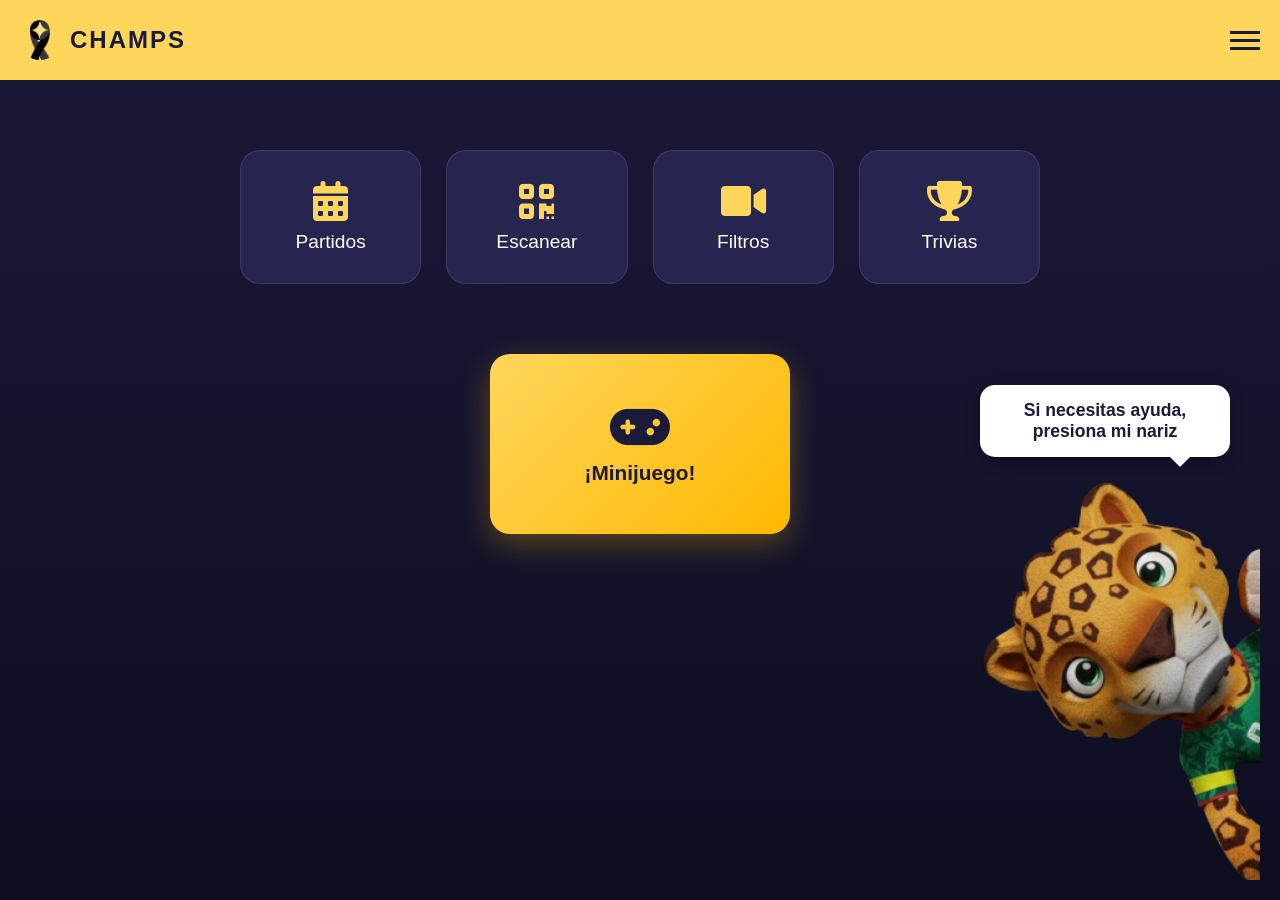
<file: index.html>
<!DOCTYPE html>
<html lang="es">
<head>
    <meta charset="UTF-8">
    <meta name="viewport" content="width=device-width, initial-scale=1.0">
    <title>Champs - Tigresin</title>
    <link rel="stylesheet" href="menu.css">
    <link rel="stylesheet" href="PaginaPrincipal.css">
    <link rel="stylesheet" href="https://cdnjs.cloudflare.com/ajax/libs/font-awesome/6.0.0/css/all.min.css">
</head>
<body>

 <header class="navbar">
    <div class="logo-section">
        <div class="logo-icon">
            <img src="img/CHAMPS.png" alt="Logo Champs" class="brand-logo-img">
        </div>
        <h1 class="brand-name">CHAMPS</h1>
    </div>
    <div class="menu-icon" id="menuToggle">
        <span></span>
        <span></span>
        <span></span>
    </div>
</header>

    <nav class="mobile-menu" id="mobileMenu">
        <ul>
            <li><a href="trivias_menu.html">Trivias</a></li>
            <li><a href="lector.html">Escáner AR</a></li>
            <li><a href="mapa.html">Partidos</a></li>
            <li><a href="filtros.html">Filtros</a></li>
            <li><a href="jueguito.html">Juego</a></li>
        </ul>
    </nav>

    <main class="content">
    <section class="quick-actions">
        <button class="nav-card" onclick="location.href='mapa.html'">
            <i class="fas fa-calendar-alt"></i>
            <span>Partidos</span>
        </button>
        <button class="nav-card" onclick="location.href='lector.html'">
            <i class="fas fa-qrcode"></i>
            <span>Escanear</span>
        </button>
        <button class="nav-card" onclick="location.href='filtros.html'">
            <i class="fas fa-video"></i>
            <span>Filtros</span>
        </button>
        <button class="nav-card" onclick="location.href='trivias_menu.html'">
            <i class="fas fa-trophy"></i>
            <span>Trivias</span>
        </button>
        
    </section>

    <div class="juego-destacado-container">
    <button class="nav-card card-juego" onclick="location.href='jueguito.html'">
        <i class="fas fa-gamepad"></i>
        <span>¡Minijuego!</span>
    </button>
</div>
</main>

<div class="tigre-container">
    <div class="bubble-dialogo">
        Si necesitas ayuda, presiona mi nariz
    </div>
    
    <img src="img/LEOPARDO.png" alt="Tigre Asistente" class="tigre-img">
    
    <button id="btn-nariz" title="Presiona mi nariz"></button>
</div>

    <script src="PaginaPrincipall.js"></script>
    <script src="menu.js"></script>

</body>
</html>
</file>
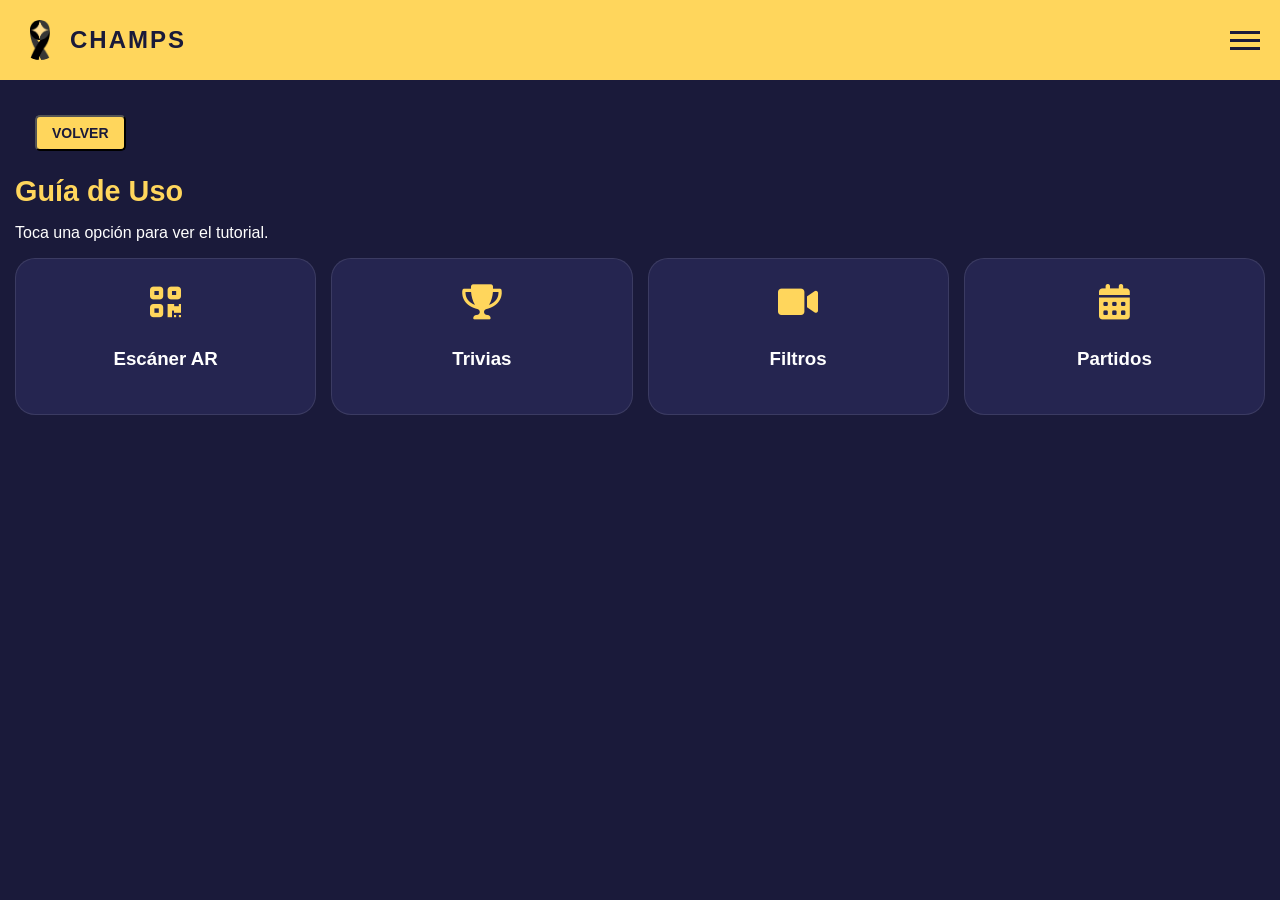
<file: ayuda.html>
<!DOCTYPE html>
<html lang="es">
<head>
    <meta charset="UTF-8">
    <meta name="viewport" content="width=device-width, initial-scale=1.0, maximum-scale=1.0, user-scalable=no">
    <title>CHAMPS - Centro de Ayuda</title>
    <link rel="stylesheet" href="menu.css">
    <link rel="stylesheet" href="ayuda.css">
    <link rel="stylesheet" href="https://cdnjs.cloudflare.com/ajax/libs/font-awesome/6.0.0/css/all.min.css">
</head>
<body>

<header class="navbar">
    <div class="logo-section">
        <div class="logo-icon">
            <img src="img/CHAMPS.png" alt="Logo Champs" class="brand-logo-img">
        </div>
        <h1 class="brand-name">CHAMPS</h1>
    </div>
    <div class="menu-icon" id="menuToggle">
        <span></span>
        <span></span>
        <span></span>
    </div>
</header>

    <nav class="mobile-menu" id="mobileMenu">
        <ul>
            <li><a href="index.html">Inicio</a></li>
            <li><a href="trivias_menu.html">Trivias</a></li>
            <li><a href="lector.html">Escáner AR</a></li>
            <li><a href="mapa.html">Partidos</a></li>
            <li><a href="filtros.html">Filtros</a></li>
            <li><a href="jueguito.html">Juego</a></li>
        </ul>
    </nav>

<main class="ayuda-container">

    <button onclick="window.history.back()" class="btn-volver">VOLVER</button>
    
    <div class="intro-ayuda">
        <h2>Guía de Uso</h2>
        <p>Toca una opción para ver el tutorial.</p>
    </div>

    <div class="guia-grid">
        <div class="guia-card" onclick="openModal('video-escanner')">
            <i class="fas fa-qrcode icon-category"></i>
            <h3>Escáner AR</h3>
        </div>
        <div class="guia-card" onclick="openModal('video-trivias')">
            <i class="fas fa-trophy icon-category"></i>
            <h3>Trivias</h3>
        </div>
        <div class="guia-card" onclick="openModal('video-filtros')">
            <i class="fas fa-video icon-category"></i>
            <h3>Filtros</h3>
        </div>
        <div class="guia-card" onclick="openModal('video-partidos')">
            <i class="fas fa-calendar-alt icon-category"></i>
            <h3>Partidos</h3>
        </div>
    </div>
</main>

<div id="videoModal" class="modal">
    <div class="modal-content">
        <div class="modal-header">
            <h3 id="modalTitle">TUTORIAL</h3>
            <span class="close-modal" onclick="closeModal()">&times;</span>
        </div>
        
        <div class="modal-body-scroll">
            <div class="video-container">
                <video id="tutorialVideo" controls playsinline></video>
            </div>
            
            <div class="instructions-section">
                <h4>Pasos a seguir:</h4>
                <div id="instruccionesEscritas">
                    </div>
            </div>
        </div>
    </div>
</div>

<script src="ayuda.js"></script>
<script>
    const menuToggle = document.getElementById('menuToggle');
    const mobileMenu = document.getElementById('mobileMenu');
    menuToggle.onclick = () => mobileMenu.classList.toggle('active');
</script>

</body>
</html>
</file>
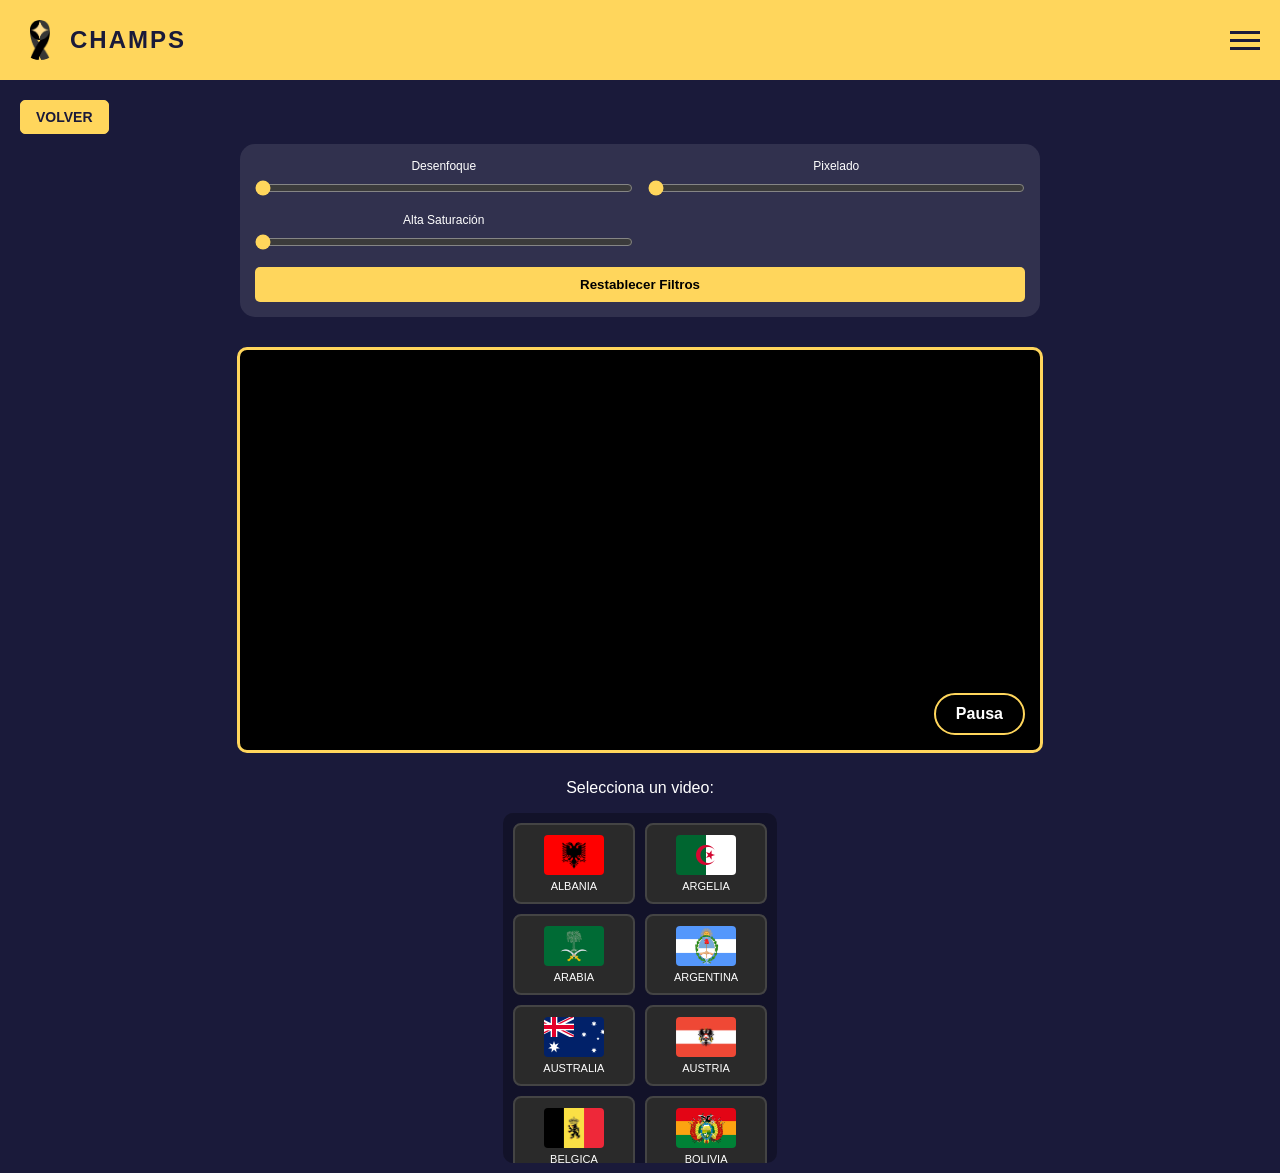
<file: filtros.html>
<!DOCTYPE html>
<html lang="es">
<head>
    <meta charset="UTF-8">
    <meta name="viewport" content="width=device-width, initial-scale=1.0">
    <title>CHAMPS - Procesador de Video</title>
    <link rel="stylesheet" href="filtros.css">
    <link rel="stylesheet" href="menu.css">
</head>
<body>
    <header class="navbar">
        <div class="logo-section">
            <div class="logo-icon">
                <img src="img/CHAMPS.png" alt="Logo" class="brand-logo-img">
            </div>
            <h1 class="brand-name">CHAMPS</h1>
        </div>
        <div class="menu-icon" id="menuToggle">
            <span></span>
            <span></span>
            <span></span>
        </div>
    </header>

    <nav class="mobile-menu" id="mobileMenu">
        <ul>
            <li><a href="index.html">Inicio</a></li>
            <li><a href="trivias_menu.html">Trivias</a></li>
            <li><a href="lector.html">Escáner AR</a></li>
            <li><a href="mapa.html">Partidos</a></li>
            <li><a href="jueguito.html">Juego</a></li>
        </ul>
    </nav>

     <button onclick="window.history.back()" class="btn-volver">VOLVER</button>

    <div class="container">
        <div class="controls">
            <div class="control-group">
                <label>Desenfoque</label>
                <input type="range" id="blur" min="0" max="10" value="0" step="0.1">
            </div>
            <div class="control-group">
                <label>Pixelado</label>
                <input type="range" id="pixelation" min="1" max="50" value="1">
            </div>
            <div class="control-group">
                <label>Alta Saturación</label>
                <input type="range" id="saturate" min="100" max="500" value="100">
            </div>
            <button id="resetFilters">Restablecer Filtros</button>
        </div>

        <div class="video-container">
            <video id="videoInput" style="display:none;" loop muted playsinline>
                <source src="./video/ARGENTINA.mp4" type="video/mp4">
            </video>
            <canvas id="videoCanvas"></canvas>
            
            <button id="playPauseBtn" class="play-pause-btn">Pausa</button>
        </div>

        <div class="video-selector">
            <p>Selecciona un video:</p>
            <div class="botones-equipos">
                <script>
                    const equipos = [
                        { name: "ALBANIA", vid: "ALBANIA.mp4", img: "XALBANIA.png" },
                        { name: "ARGELIA", vid: "ARGELIA.mp4", img: "ALGERIA.png" },
                        { name: "ARABIA", vid: "ARABIASAUDITA.mp4", img: "ARABIASAUDITA.png" },
                        { name: "ARGENTINA", vid: "ARGENTINA.mp4", img: "ARGENTINA.png" },
                        { name: "AUSTRALIA", vid: "AUSTRALIA.mp4", img: "AUSTRALIA.png" },
                        { name: "AUSTRIA", vid: "AUSTRIA.mp4", img: "AUSTRIA.jpg" },
                        { name: "BELGICA", vid: "BELGICA.mp4", img: "BELGICA.jpg" },
                        { name: "BOLIVIA", vid: "BOLIVIA.mp4", img: "XBOLIVIA.png" },
                        { name: "BRASIL", vid: "BRASIL.mp4", img: "BRASIL.jpg" },
                        { name: "CANADA", vid: "CANADA.mp4", img: "CANADA.png" },
                        { name: "COLOMBIA", vid: "COLOMBIA.mp4", img: "COLOMBIA.jpg" },
                        { name: "COSTA DE MARFIL", vid: "COSTAMARFIL.mp4", img: "COSTAMARFIL.jpg" },
                        { name: "CROACIA", vid: "CROACIA.mp4", img: "CROACIA.png" },
                        { name: "CURAZAO", vid: "CURAZAO.mp4", img: "CURAZAO.jpg" },
                        { name: "ECUADOR", vid: "ECUADOR.mp4", img: "ECUADOR.png" },
                        { name: "EGIPTO", vid: "EGIPTO.mp4", img: "EGIPTO.png" },
                        { name: "ESCOCIA", vid: "ESCOCIA.mp4", img: "ESCOCIA.png" },
                        { name: "ESPAÑA", vid: "ESPAÑA.mp4", img: "ESPAÑA.jpg" },
                        { name: "EUA", vid: "EUA.mp4", img: "EUA.jpg" },
                        { name: "FRANCIA", vid: "FRANCIA.mp4", img: "FRANCIA.png" },
                        { name: "ALEMANIA", vid: "GERMANIA.mp4", img: "GERMANIA.png" },
                        { name: "GHANA", vid: "GHANA.mp4", img: "GANHA.png" },
                        { name: "HAITI", vid: "HAITI.mp4", img: "HAITI.png" },
                        { name: "HONDURAS", vid: "HONDURAS.mp4", img: "XHONDURAS.png" },
                        { name: "INGLATERRA", vid: "INGLATERRA.mp4", img: "INGLATERRA.png" },
                        { name: "CABO VERDE", vid: "ISLASDELCABOVERDE.mp4", img: "ISLASDELCABOVERDE.jpg" },
                        { name: "JAPON", vid: "JAPON.mp4", img: "JAPON.png" },
                        { name: "JORDANIA", vid: "JORDANIA.mp4", img: "JORDANIA.png" },
                        { name: "COREA", vid: "KOREA.mp4", img: "KOREA.jpg" },
                        { name: "MALI", vid: "MALI.mp4", img: "XMALI.png" },
                        { name: "MARRUECOS", vid: "MARRUECOS.mp4", img: "MARRUECOS.png" },
                        { name: "MEXICO", vid: "MEXICO.mp4", img: "MEXICO.png" },
                        { name: "NORUEGA", vid: "NORUEGA.mp4", img: "NORUEGA.png" },
                        { name: "N. ZELANDA", vid: "NUEVAZELANDA.mp4", img: "NUEVAZELANDA.png" },
                        { name: "OMAN", vid: "OMAN.mp4", img: "XOMAN.png" },
                        { name: "P. BAJOS", vid: "PAISESBAJOS.mp4", img: "PAISESBAJOS.jpg" },
                        { name: "PANAMA", vid: "PANAMA.mp4", img: "PANAMA.png" },
                        { name: "PARAGUAY", vid: "PARAGUAY.mp4", img: "PARAGUAY.png" },
                        { name: "PORTUGAL", vid: "PORTUGAL.mp4", img: "PORTUGAL.jpg" },
                        { name: "QATAR", vid: "QATAR.mp4", img: "QATAR.png" },
                        { name: "CONGO", vid: "RDCONGO.mp4", img: "XRDCONGO.png" },
                        { name: "IRÁN", vid: "RIDEIRAN.mp4", img: "RIDEIRAN.png" },
                        { name: "SENEGAL", vid: "SENEGAL.mp4", img: "SENEGAL.png" },
                        { name: "SUDÁFRICA", vid: "SUDAFRICA.mp4", img: "SUDAFRICA.png" },
                        { name: "SUIZA", vid: "SUIZA.mp4", img: "SUIZA.png" },
                        { name: "TÚNEZ", vid: "TUNEZ.mp4", img: "TUNEZ.png" },
                        { name: "URUGUAY", vid: "URUGUAY.mp4", img: "URUGUAY.png" },
                        { name: "UZBEKISTÁN", vid: "UZBEKISTAN.mp4", img: "UZBEKISTAN.png" }
                    ];

                    equipos.forEach(equipo => {
                        document.write(`
                            <button class="btn-equipo" onclick="changeVideo('./video/${equipo.vid}', this)">
                                <img src="./BANDERAS1/${equipo.img}" alt="${equipo.name}">
                                <span>${equipo.name}</span>
                            </button>
                        `);
                    });
                </script>
            </div>
        </div>
    </div>

    <script src="filtros.js"></script>
    <script src="menu.js"></script>
</body>
</html>
</file>
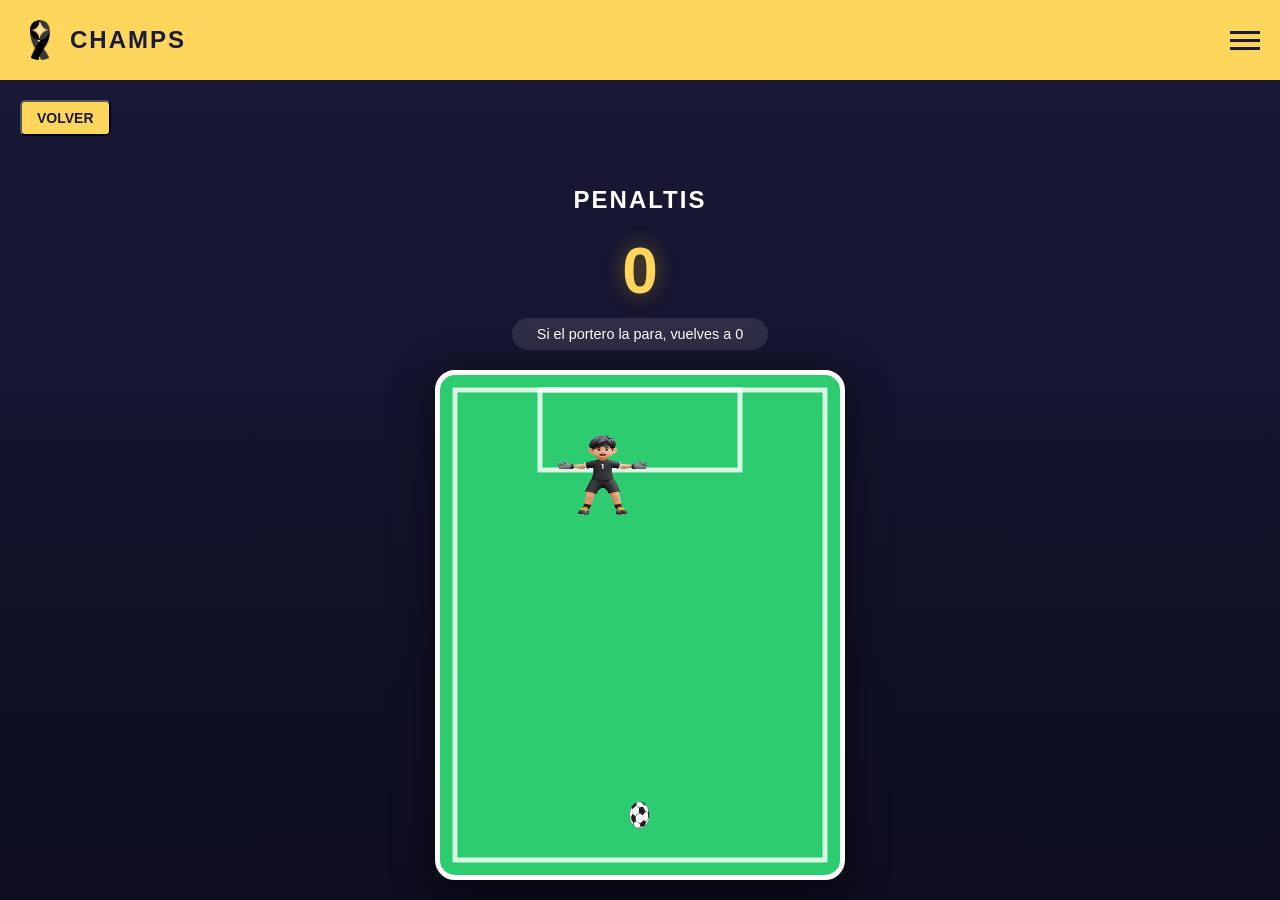
<file: jueguito.html>
<!DOCTYPE html>
<html lang="es">
<head>
    <meta charset="UTF-8">
    <meta name="viewport" content="width=device-width, initial-scale=1.0">
    <title>Champs - Mini Juego de Penaltis</title>
    <link rel="stylesheet" href="jueguito.css">
    <link rel="stylesheet" href="menu.css">
   
</head>
<body>

  <header class="navbar">
        <div class="logo-section">
            <div class="logo-icon">
                <img src="img/CHAMPS.png" alt="Logo" class="brand-logo-img">
            </div>
            <h1 class="brand-name">CHAMPS</h1>
        </div>
        <div class="menu-icon" id="menuToggle">
            <span></span>
            <span></span>
            <span></span>
        </div>
    </header>

    <nav class="mobile-menu" id="mobileMenu">
        <ul>
             <li><a href="index.html">Inicio</a></li>
            <li><a href="trivias_menu.html">Trivias</a></li>
            <li><a href="lector.html">Escáner AR</a></li>
            <li><a href="mapa.html">Partidos</a></li>
            <li><a href="filtros.html">Filtros</a></li>
        </ul>
    </nav>

     <button onclick="window.history.back()" class="btn-volver">VOLVER</button>

    <main class="game-container">
        <div class="game-ui">
            <h2 style="letter-spacing: 2px; text-transform: uppercase;">Penaltis</h2>
            <div class="score-board" id="scoreVal">0</div>
            <div class="instructions">Si el portero la para, vuelves a 0</div>
        </div>

        <canvas id="game-canvas" width="400" height="500"></canvas>
    </main>

    <div id="gameModal" class="modal-overlay">
        <div class="modal-content">
            <h2 id="modalText">¡ATAJADA!</h2>
            <p style="color: white; margin-top: 10px;">Marcador reiniciado a 0</p>
        </div>
    </div>
    <script src="jueguito.js"></script>
    <script src="menu.js"></script>
    
</body>
</html>
</file>
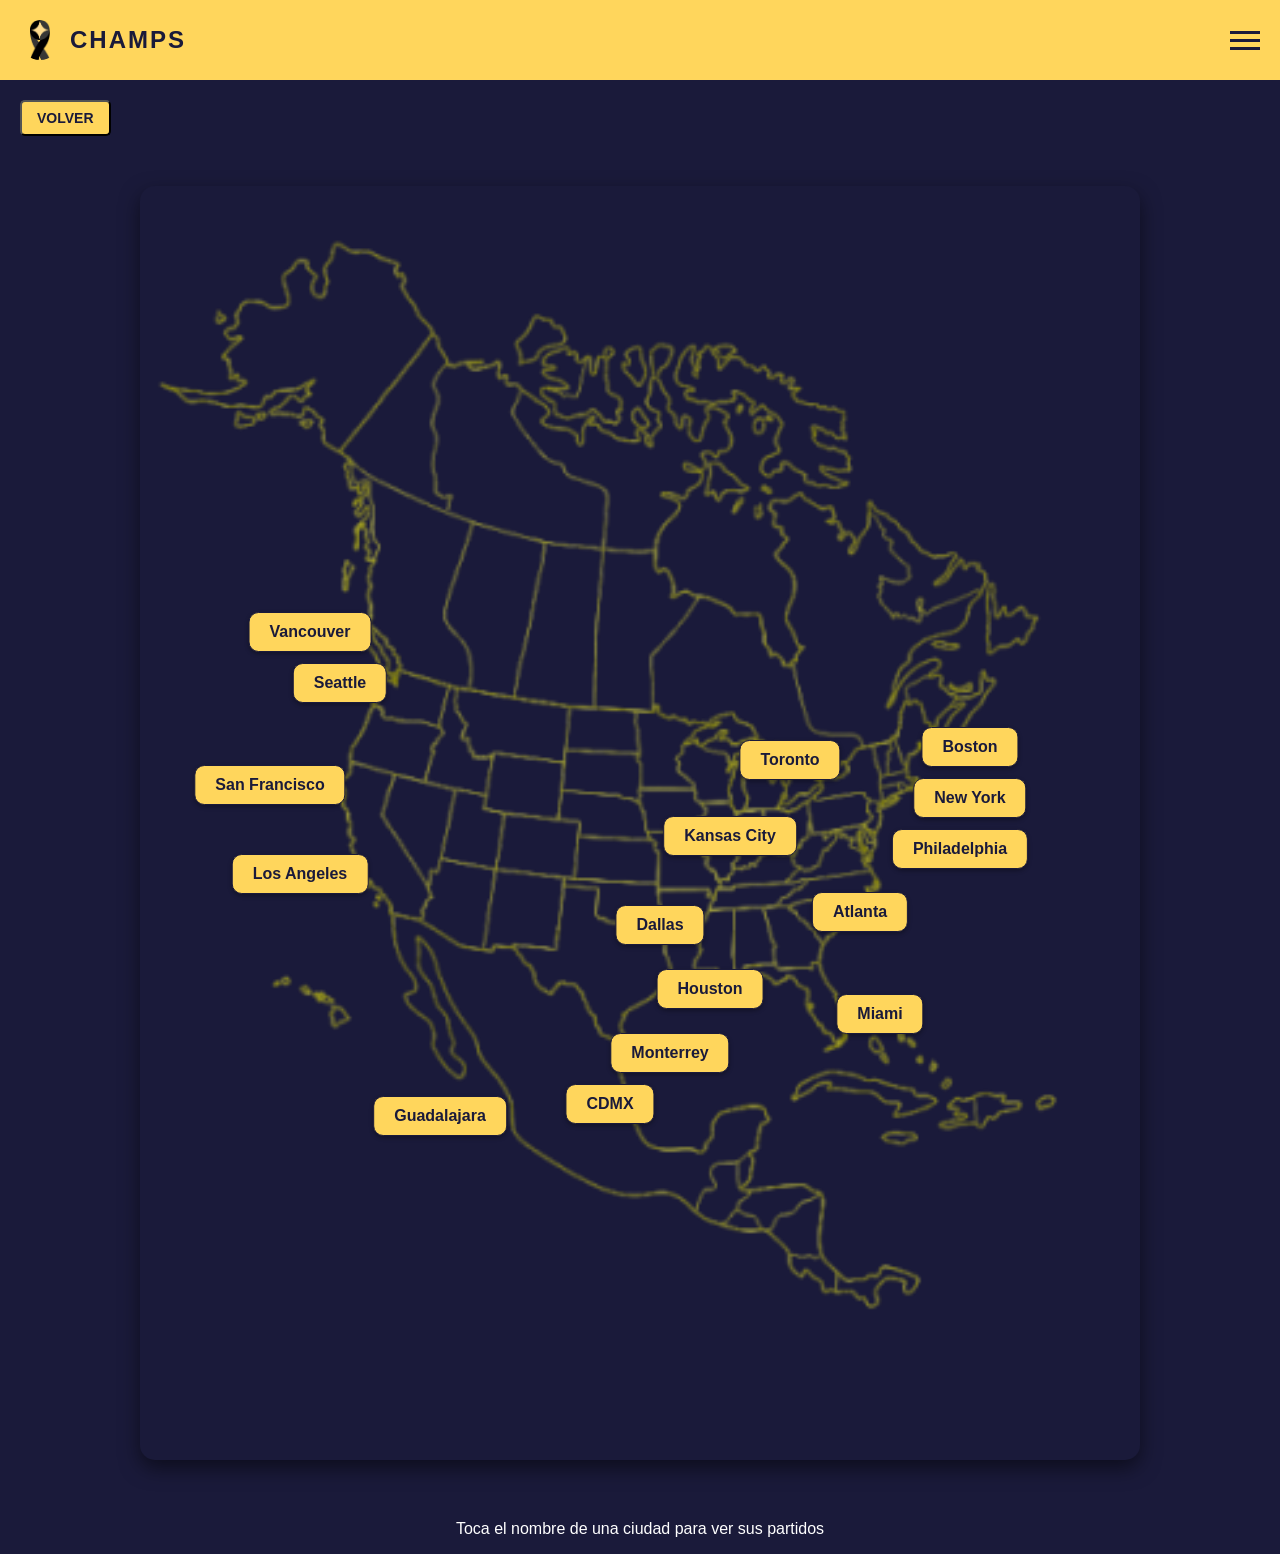
<file: mapa.html>
<!DOCTYPE html>
<html lang="es">
<head>
    <meta charset="UTF-8">
    <meta name="viewport" content="width=device-width, initial-scale=1.0">
    <title>Sedes Mundial 2026</title>
    <link rel="stylesheet" href="menu.css">
    <link rel="stylesheet" href="mapa.css">
</head>
<style>

.mobile-menu {
    top: 60px; 
}
</style>
<body>
 <header class="navbar">
    <div class="logo-section">
        <div class="logo-icon">
            <img src="img/CHAMPS.png" alt="Logo Champs" class="brand-logo-img">
        </div>
        <h1 class="brand-name">CHAMPS</h1>
    </div>
    <div class="menu-icon" id="menuToggle">
        <span></span>
        <span></span>
        <span></span>
    </div>
</header>

    <nav class="mobile-menu" id="mobileMenu">
        <ul>
            <li><a href="index.html">Inicio</a></li>
            <li><a href="trivias_menu.html">Trivias</a></li>
            <li><a href="lector.html">Escáner AR</a></li>
            <li><a href="filtros.html">Filtros</a></li>
             <li><a href="jueguito.html">Juego</a></li>
        </ul>
    </nav>
    
     <button onclick="window.history.back()" class="btn-volver">VOLVER</button>

    <div class="contenedor-mapa">
        <img src="img/mapa_mundial.png" alt="Mapa Sedes 2026" class="mapa-img">

        <a href="detalles.html?ciudad=monterrey" class="pin" style="top: 68%; left: 53%;">Monterrey</a>
        <a href="detalles.html?ciudad=CDMX" class="pin" style="top: 72%; left: 47%;">CDMX</a>
        <a href="detalles.html?ciudad=guadalajara" class="pin" style="top: 73%; left: 30%;">Guadalajara</a>

        <a href="detalles.html?ciudad=vancouver" class="pin" style="top: 35%; left:17%;">Vancouver</a>
        <a href="detalles.html?ciudad=seattle" class="pin" style="top: 39%; left: 20%;">Seattle</a>
        <a href="detalles.html?ciudad=san_francisco" class="pin" style="top: 47%; left: 13%;">San Francisco</a>
        <a href="detalles.html?ciudad=los_angeles" class="pin" style="top: 54%; left: 16%;">Los Angeles</a>
        <a href="detalles.html?ciudad=dallas" class="pin" style="top: 58%; left: 52%;">Dallas</a>
        <a href="detalles.html?ciudad=houston" class="pin" style="top: 63%; left: 57%;">Houston</a>
        <a href="detalles.html?ciudad=kansas_city" class="pin" style="top: 51%; left: 59%;">Kansas City</a>

        <a href="detalles.html?ciudad=atlanta" class="pin" style="top: 57%; left: 72%;">Atlanta</a>
        <a href="detalles.html?ciudad=miami" class="pin" style="top: 65%; left: 74%;">Miami</a>
        <a href="detalles.html?ciudad=toronto" class="pin" style="top: 45%; left: 65%;">Toronto</a>
        <a href="detalles.html?ciudad=boston" class="pin" style="top: 44%; left: 83%;">Boston</a>
        <a href="detalles.html?ciudad=philadelphia" class="pin" style="top: 52%; left: 82%;">Philadelphia</a>
        <a href="detalles.html?ciudad=new_york" class="pin" style="top: 48%; left: 83%;">New York</a>
    </div>

    <p class="instruccion">Toca el nombre de una ciudad para ver sus partidos</p>
 <script src="menu.js"></script>
</body>
</html>
</file>
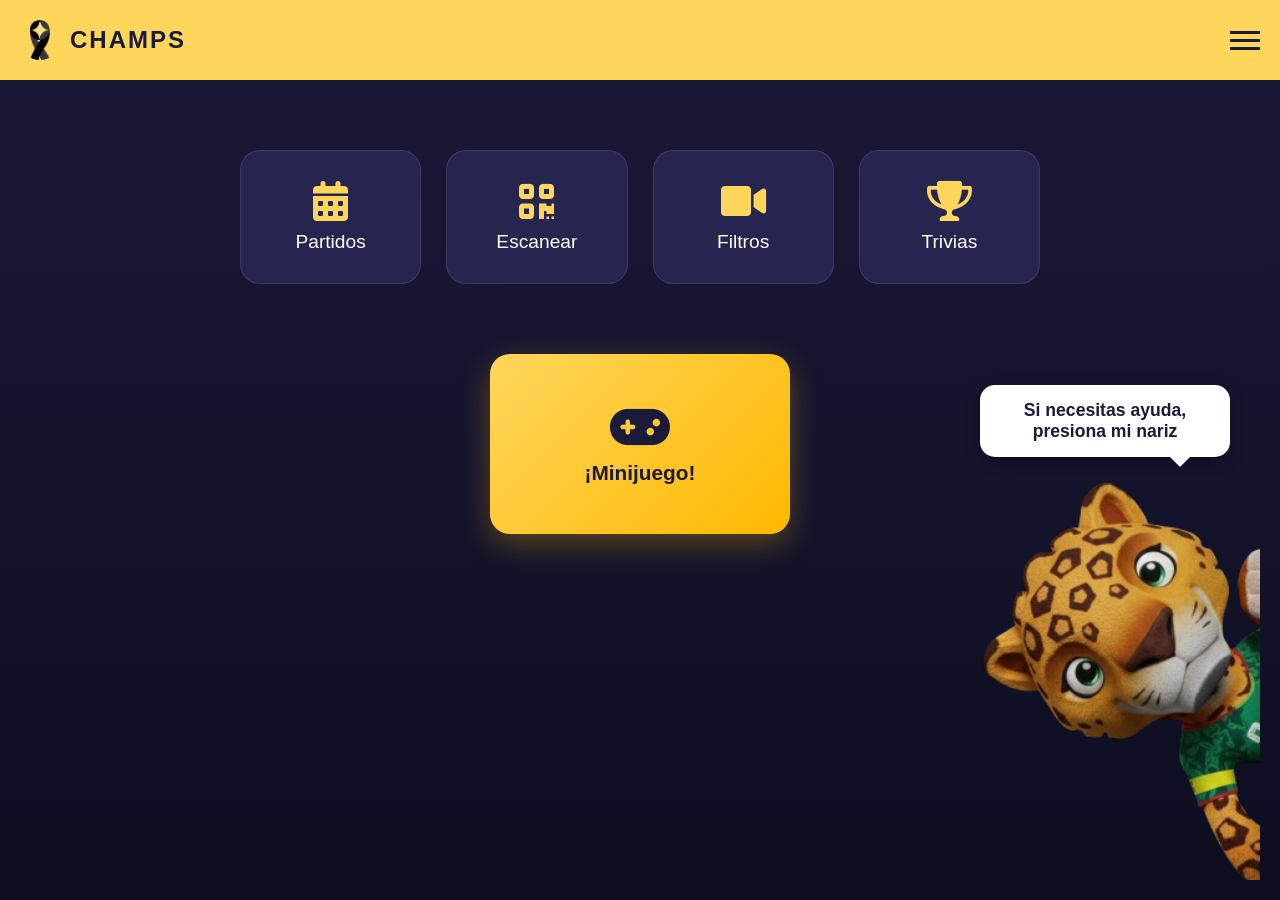
<file: PaginaPrincipall.html>
<!DOCTYPE html>
<html lang="es">
<head>
    <meta charset="UTF-8">
    <meta name="viewport" content="width=device-width, initial-scale=1.0">
    <title>Champs - Tigresin</title>
    <link rel="stylesheet" href="menu.css">
    <link rel="stylesheet" href="PaginaPrincipal.css">
    <link rel="stylesheet" href="https://cdnjs.cloudflare.com/ajax/libs/font-awesome/6.0.0/css/all.min.css">
</head>
<body>

 <header class="navbar">
    <div class="logo-section">
        <div class="logo-icon">
            <img src="img/CHAMPS.png" alt="Logo Champs" class="brand-logo-img">
        </div>
        <h1 class="brand-name">CHAMPS</h1>
    </div>
    <div class="menu-icon" id="menuToggle">
        <span></span>
        <span></span>
        <span></span>
    </div>
</header>

    <nav class="mobile-menu" id="mobileMenu">
        <ul>
            <li><a href="PaginaPrincipall.html">Inicio</a></li>
            <li><a href="lector.html">Escáner AR</a></li>
            <li><a href="filtros.html">Filtros Video</a></li>
            <li><a href="trivias_menu.html">Trivias </a></li>
        </ul>
    </nav>

    <main class="content">
    <section class="quick-actions">
        <button class="nav-card" onclick="location.href='mapa.html'">
            <i class="fas fa-calendar-alt"></i>
            <span>Partidos</span>
        </button>
        <button class="nav-card" onclick="location.href='lector.html'">
            <i class="fas fa-qrcode"></i>
            <span>Escanear</span>
        </button>
        <button class="nav-card" onclick="location.href='filtros.html'">
            <i class="fas fa-video"></i>
            <span>Filtros</span>
        </button>
        <button class="nav-card" onclick="location.href='trivias_menu.html'">
            <i class="fas fa-trophy"></i>
            <span>Trivias</span>
        </button>
        
    </section>

    <div class="juego-destacado-container">
    <button class="nav-card card-juego" onclick="location.href='jueguito.html'">
        <i class="fas fa-gamepad"></i>
        <span>¡Minijuego!</span>
    </button>
</div>
</main>

<div class="tigre-container">
    <div class="bubble-dialogo">
        Si necesitas ayuda, presiona mi nariz
    </div>
    
    <img src="img/LEOPARDO.png" alt="Tigre Asistente" class="tigre-img">
    
    <button id="btn-nariz" title="Presiona mi nariz"></button>
</div>

    <script src="PaginaPrincipall.js"></script>
    <script src="menu.js"></script>

</body>
</html>
</file>
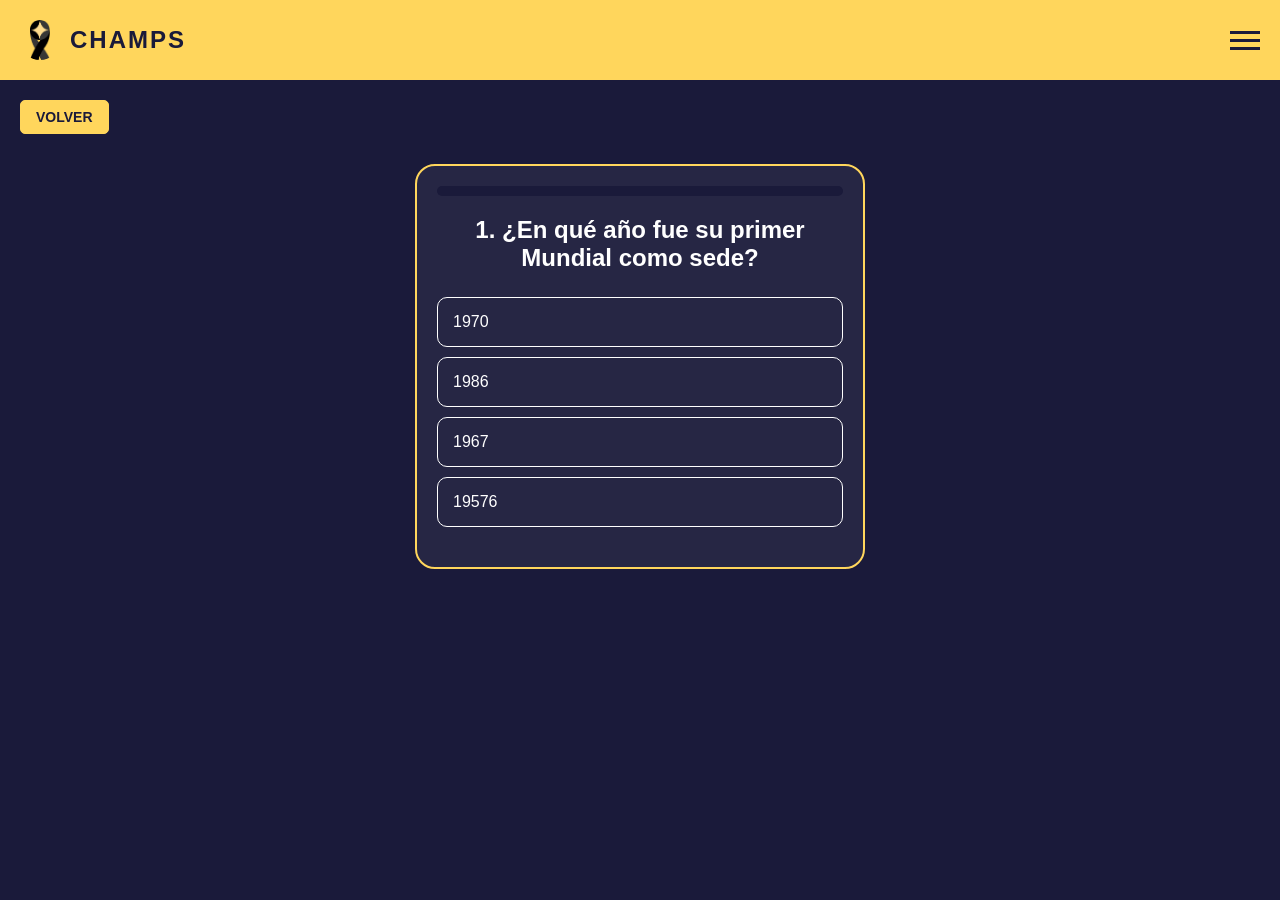
<file: preguntas.html>
<!DOCTYPE html>
<html lang="es">
<head>
    <meta charset="UTF-8">
    <meta name="viewport" content="width=device-width, initial-scale=1.0">
    <title>CHAMPS - Desafío Mundialista</title>
    <link rel="stylesheet" href="filtros.css">
    <link rel="stylesheet" href="menu.css">
     <link rel="stylesheet" href="preguntas.css">
</head>
<body>
    
 <header class="navbar">
    <div class="logo-section">
        <div class="logo-icon">
            <img src="img/CHAMPS.png" alt="Logo Champs" class="brand-logo-img">
        </div>
        <h1 class="brand-name">CHAMPS</h1>
    </div>
    <div class="menu-icon" id="menuToggle">
        <span></span>
        <span></span>
        <span></span>
    </div>
</header>

    <nav class="mobile-menu" id="mobileMenu">
        <ul>
            <li><a href="index.html">Inicio</a></li>
            <li><a href="trivias_menu.html">Trivias</a></li>
            <li><a href="lector.html">Escáner AR</a></li>
            <li><a href="mapa.html">Partidos</a></li>
            <li><a href="filtros.html">Filtros</a></li>
            <li><a href="jueguito.html">Juego</a></li>
        </ul>
    </nav>

   <button onclick="window.history.back()" class="btn-volver">VOLVER</button>

    <div class="container">
        <div class="quiz-card" id="quiz-container">
            <div class="progress-bar"><div id="progress-fill"></div></div>
            <h2 id="question-text">Cargando desafío...</h2>
            <div class="options-grid" id="answer-buttons"></div>
            <div id="feedback" style="margin-top: 20px; font-weight: bold;"></div>
        </div>

        <div id="result-screen" class="quiz-card" style="display: none; text-align: center;">
    <h2 style="color: var(--yellow);">RESULTADOS FINALES</h2>
    <div id="final-score" style="margin: 20px 0;"></div>
   
</div>
    </div>

  <script src="preguntas.js"></script>
    <script>
        const urlParams = new URLSearchParams(window.location.search);
        const pais = (urlParams.get('pais') || 'mex').toUpperCase(); 
        
        let currentQuestionIndex = 0;
        let score = 0;
        
        const preguntas = bancoPreguntas[pais];

        function showQuestion() {
 
            if (!preguntas) {
                document.getElementById('question-text').innerText = "Trivia no disponible para: " + pais;
                document.getElementById('answer-buttons').innerHTML = 
                    '<button onclick="window.history.back()" class="option-btn">Volver atrás</button>';
                return;
            }

            resetState();
            const question = preguntas[currentQuestionIndex];
            document.getElementById('question-text').innerText = `${currentQuestionIndex + 1}. ${question.q}`;
            
            document.getElementById('progress-fill').style.width = `${((currentQuestionIndex) / preguntas.length) * 100}%`;

            question.options.forEach((option, index) => {
                const button = document.createElement('button');
                button.innerText = option;
                button.classList.add('option-btn');
                button.addEventListener('click', () => selectAnswer(index, question.correct));
                document.getElementById('answer-buttons').appendChild(button);
            });
        }

        function resetState() {
            document.getElementById('answer-buttons').innerHTML = '';
            document.getElementById('feedback').innerText = '';
        }

        function selectAnswer(index, correctIndex) {
            const buttons = document.querySelectorAll('.option-btn');
            if (index === correctIndex) {
                buttons[index].classList.add('correct');
                score++;
            } else {
                buttons[index].classList.add('incorrect');
                buttons[correctIndex].classList.add('correct');
            }
            
            buttons.forEach(btn => btn.disabled = true);

            setTimeout(() => {
                currentQuestionIndex++;
                if (currentQuestionIndex < preguntas.length) {
                    showQuestion();
                } else {
                    showResults();
                }
            }, 1500);
        }

        function showResults() {
            document.getElementById('quiz-container').style.display = 'none';
            const resultScreen = document.getElementById('result-screen');
            const finalScoreText = document.getElementById('final-score');
            resultScreen.style.display = 'block';

            const porcentaje = (score / preguntas.length) * 100;
            let mensaje = "";
            let color = "";

            if (porcentaje >= 70) {
                mensaje = "¡Felicidades!";
                color = "#28a745";
            } else if (porcentaje >= 40) {
                mensaje = "¡Buen intento!";
                color = "#FFD65C";
            } else {
                mensaje = "Suerte para la próxima...";
                color = "#dc3545";
            }

            finalScoreText.innerHTML = `
                <div style="font-size: 2rem; margin-bottom: 10px;">${score} / ${preguntas.length}</div>
                <div style="color: ${color}; font-weight: bold; font-size: 1.2rem;">${mensaje}</div>
            `;
        }

        document.addEventListener('DOMContentLoaded', showQuestion);
    </script>

       <script src="menu.js"></script>
    </body>
</body>
</html>
</file>
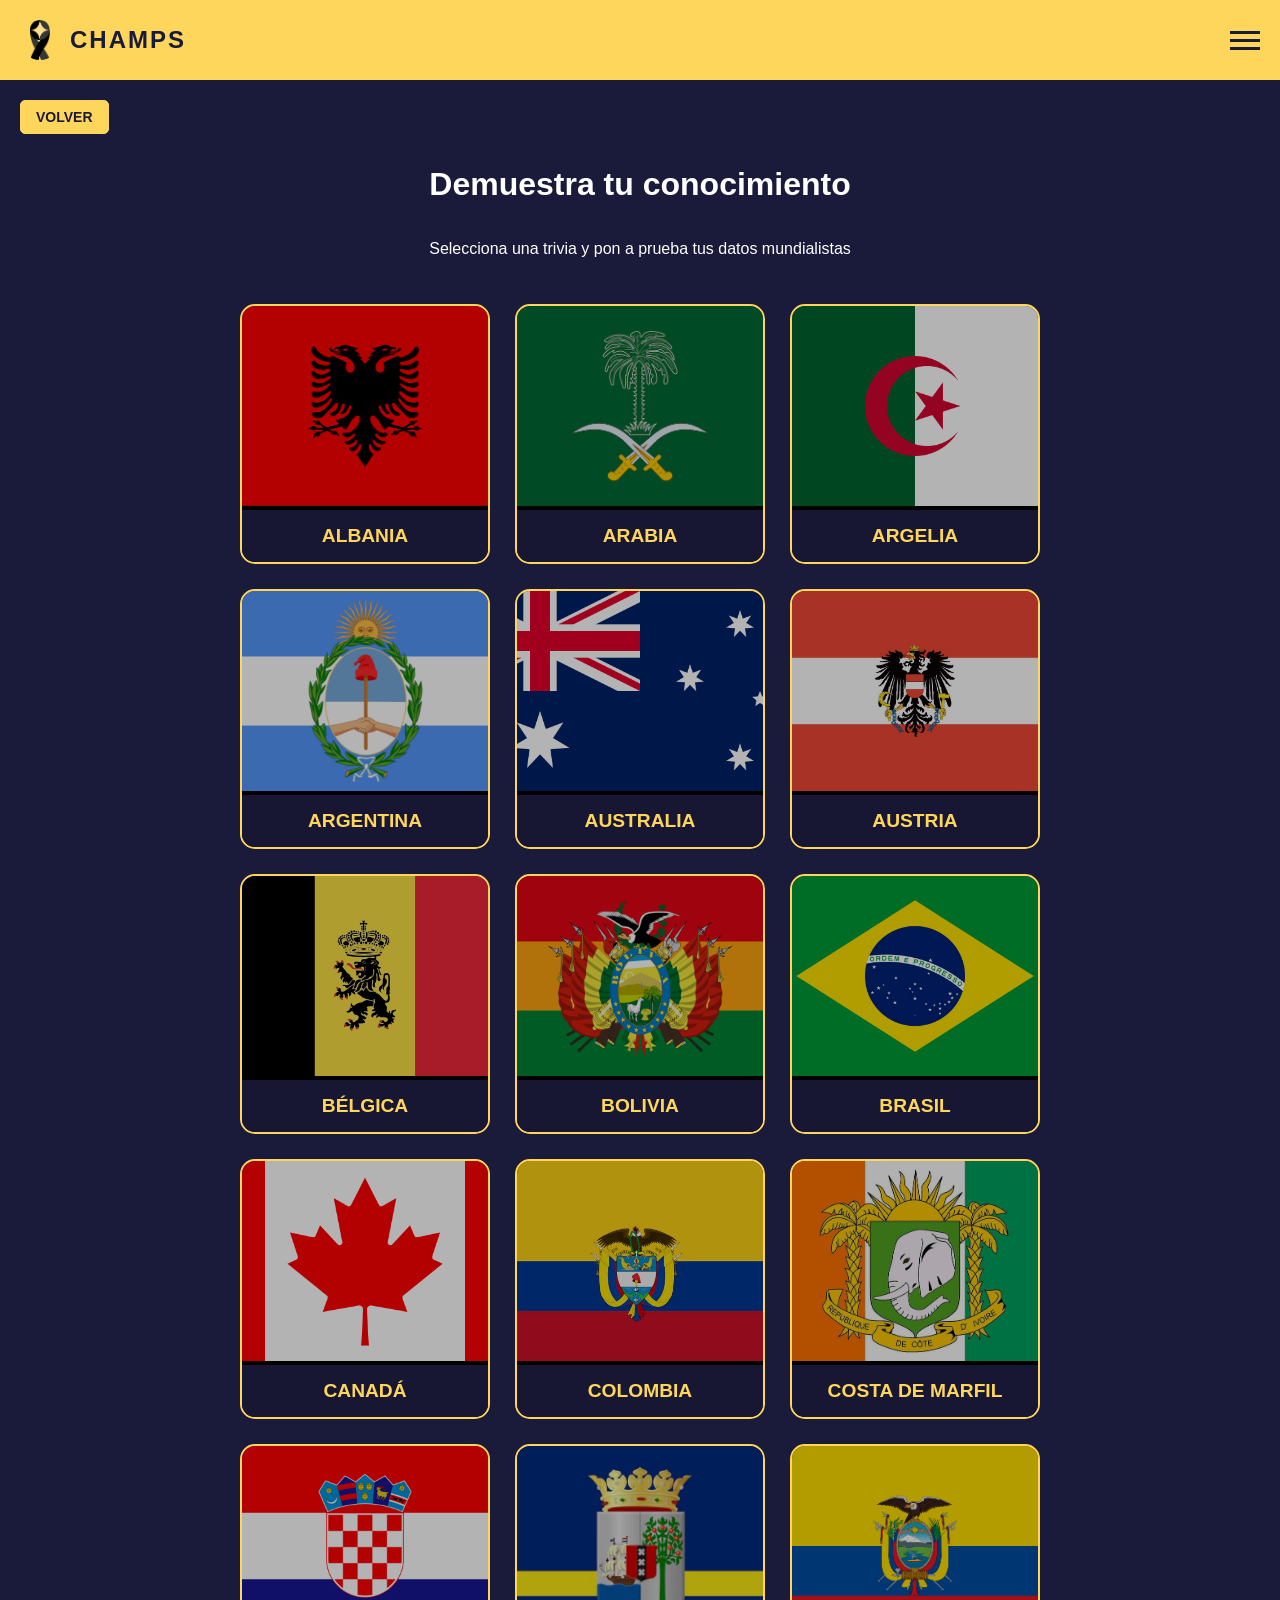
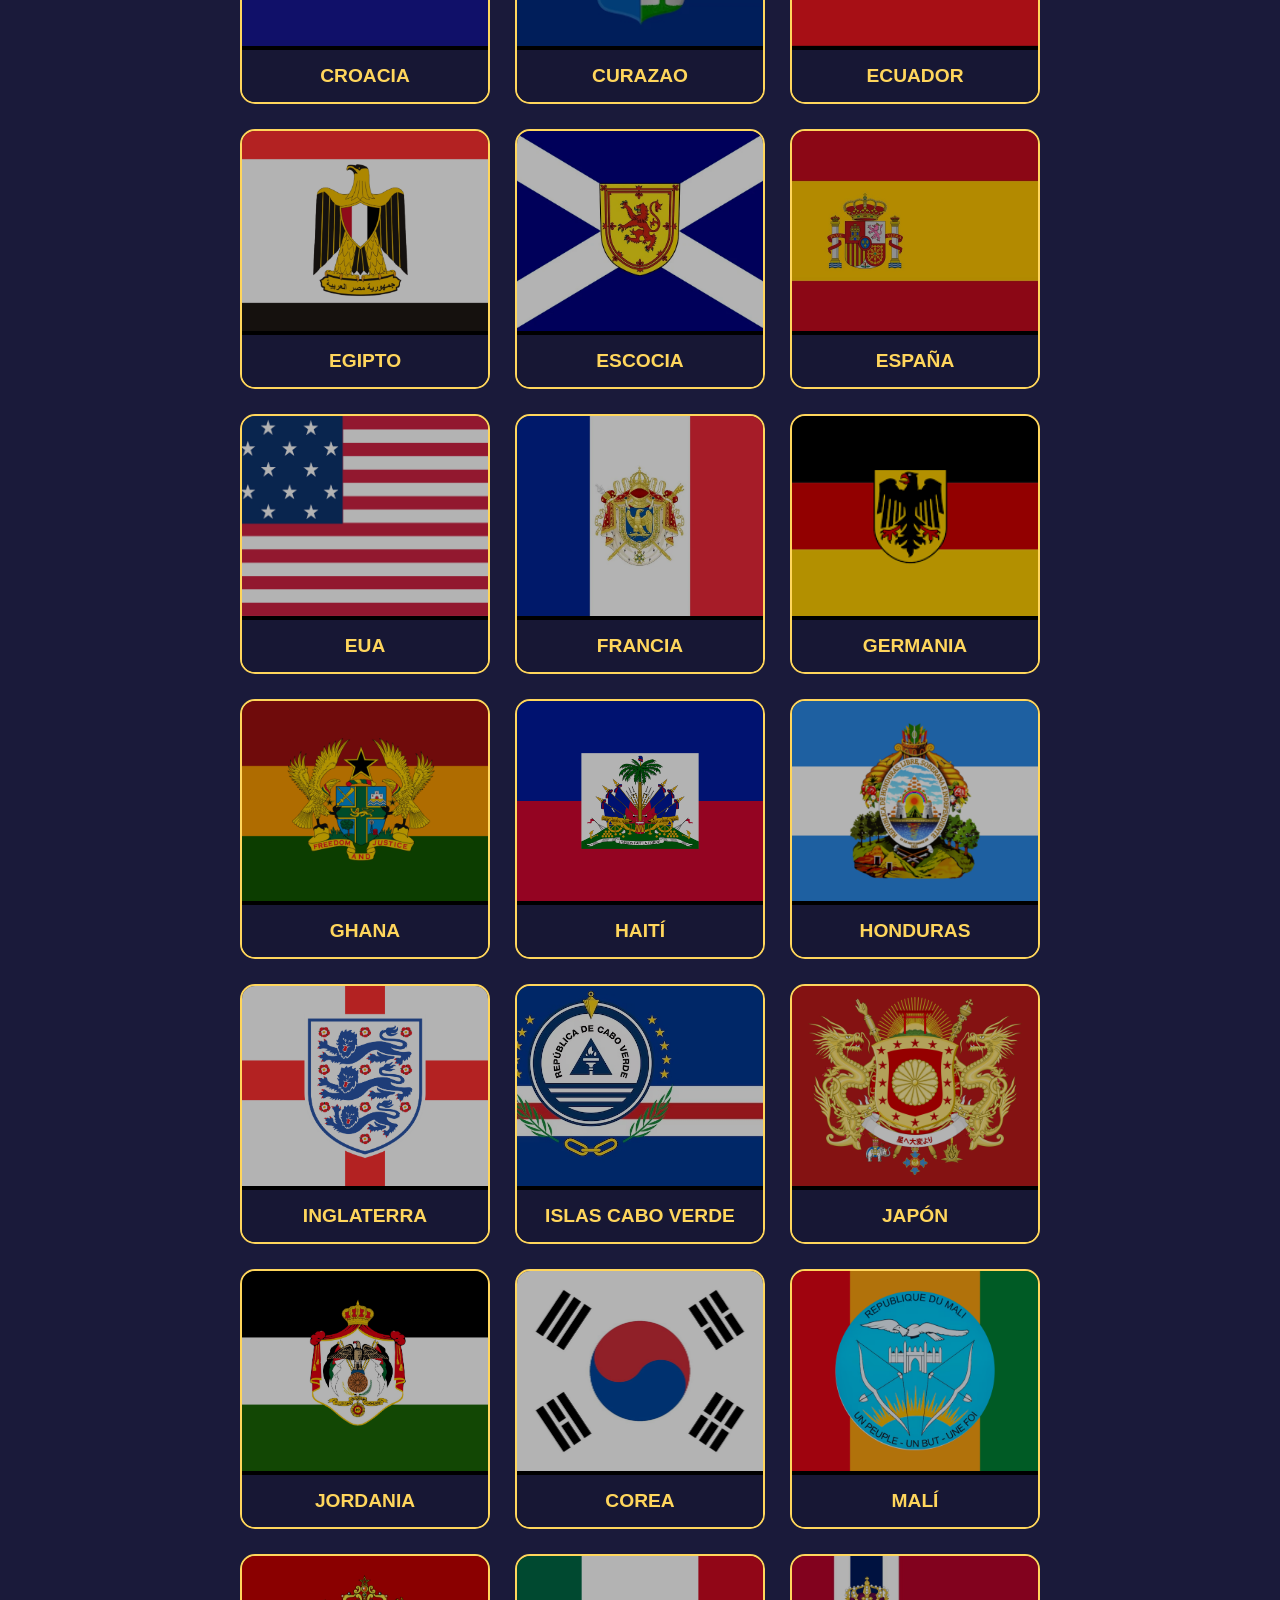
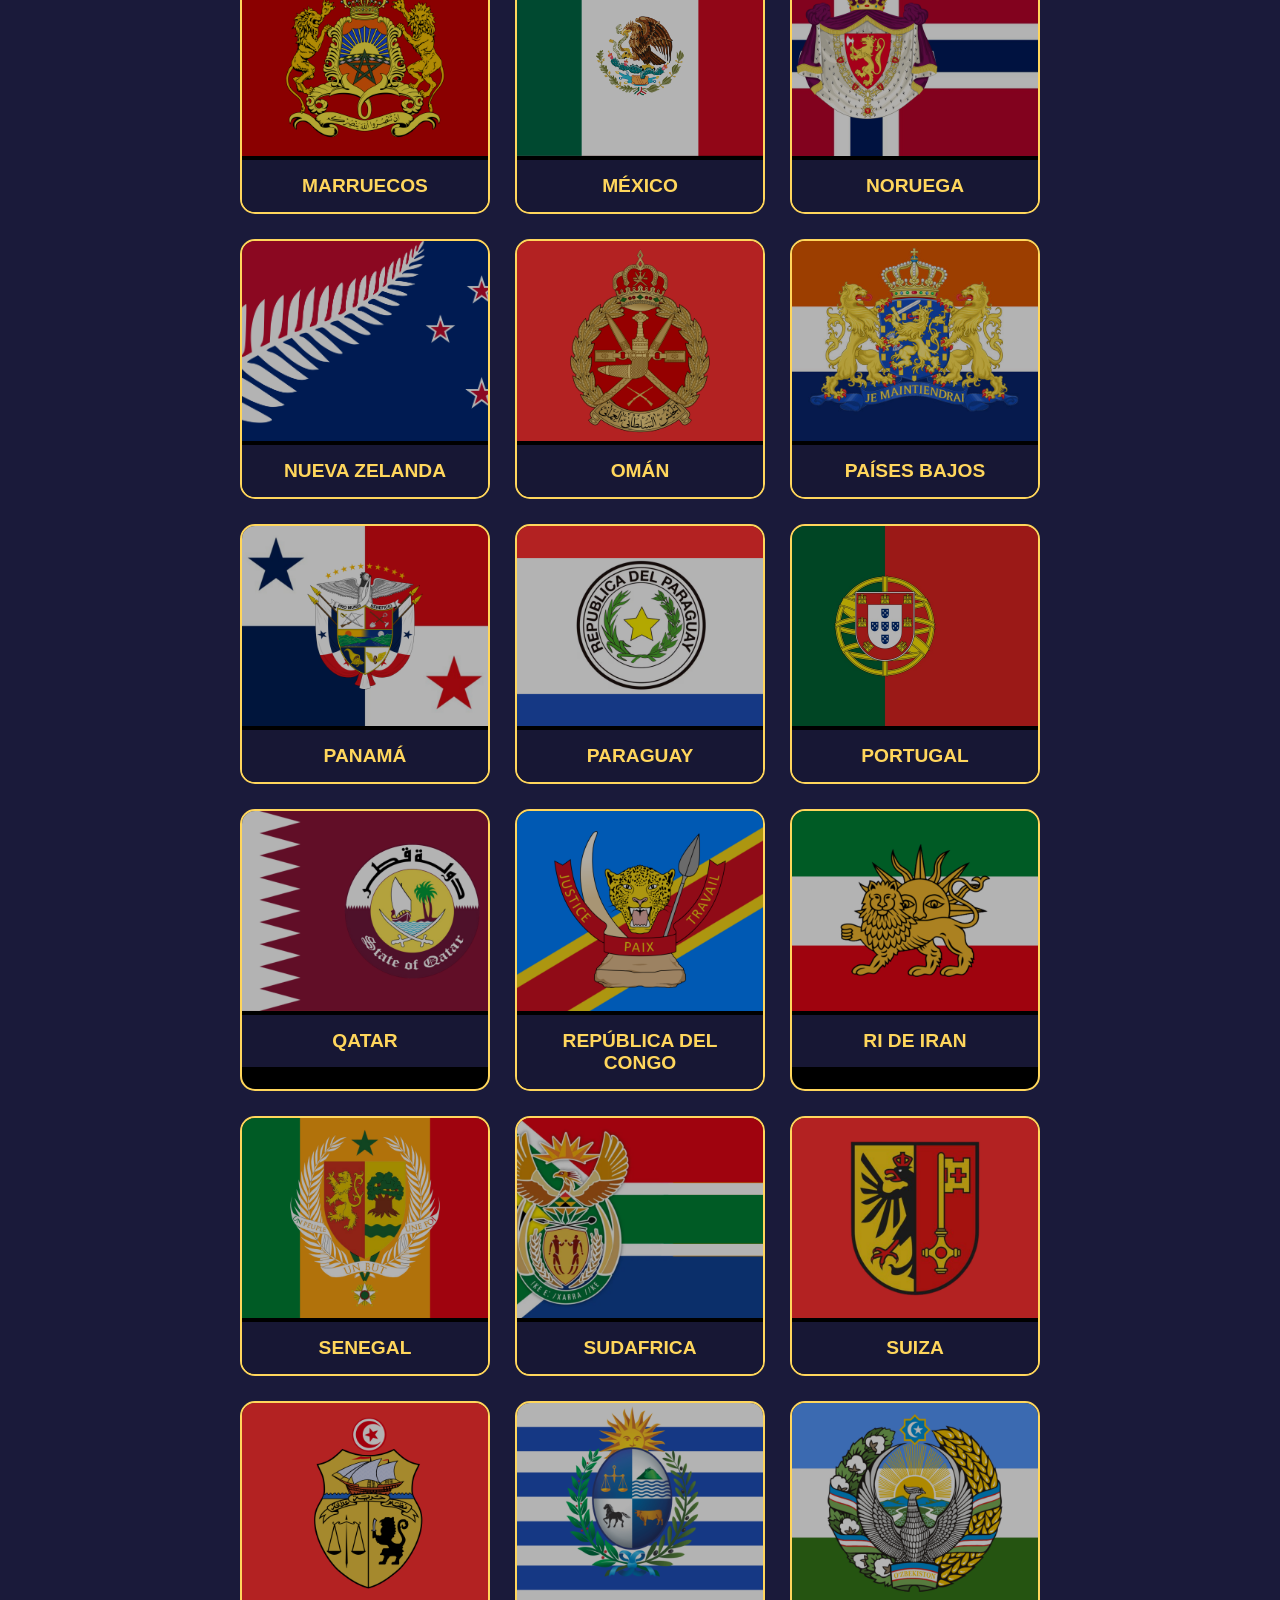
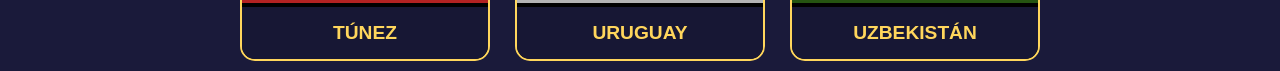
<file: trivias_menu.html>
<!DOCTYPE html>
<html lang="es">
<head>
    <meta charset="UTF-8">
    <meta name="viewport" content="width=device-width, initial-scale=1.0">
    <title>Champs - Trivias Mundialistas</title>
    <link rel="stylesheet" href="filtros.css"> 
    <link rel="stylesheet" href="menu.css">
    <link rel="stylesheet" href="trivias_menu.css">
</head>
<body>
  
 <header class="navbar">
    <div class="logo-section">
        <div class="logo-icon">
            <img src="img/CHAMPS.png" alt="Logo Champs" class="brand-logo-img">
        </div>
        <h1 class="brand-name">CHAMPS</h1>
    </div>
    <div class="menu-icon" id="menuToggle">
        <span></span>
        <span></span>
        <span></span>
    </div>
</header>

    <nav class="mobile-menu" id="mobileMenu">
        <ul>
            <li><a href="index.html">Inicio</a></li>
            <li><a href="lector.html">Escáner AR</a></li>
            <li><a href="mapa.html">Partidos</a></li>
            <li><a href="filtros.html">Filtros</a></li>
            <li><a href="jueguito.html">Juego</a></li>
        </ul>
    </nav>

      <button onclick="window.history.back()" class="btn-volver">VOLVER</button>


    <div class="container">
      
        <h1>Demuestra tu conocimiento</h1>
        <p>Selecciona una trivia y pon a prueba tus datos mundialistas</p>

        <div class="grid-trivias" id="triviaGrid">
            </div>
    </div>

    <script>
        
       const selecciones =
       [
    { nombre: "ALBANIA", id: "alb", img: "./BANDERAS1/XALBANIA.png" },
    { nombre: "ARABIA", id: "ksa", img: "./BANDERAS1/ARABIASAUDITA.png" },
    { nombre: "ARGELIA", id: "alg", img: "./BANDERAS1/ALGERIA.png" },
    { nombre: "ARGENTINA", id: "arg", img: "./BANDERAS1/ARGENTINA.png" },
    { nombre: "AUSTRALIA", id: "aus", img: "./BANDERAS1/AUSTRALIA.png" },
    { nombre: "AUSTRIA", id: "aut", img: "./BANDERAS1/AUSTRIA.jpg" },
    { nombre: "BÉLGICA", id: "bel", img: "./BANDERAS1/BELGICA.jpg" },
    { nombre: "BOLIVIA", id: "bol", img: "./BANDERAS1/XBOLIVIA.png" },
    { nombre: "BRASIL", id: "bra", img: "./BANDERAS1/BRASIL.jpg" },
    { nombre: "CANADÁ", id: "can", img: "./BANDERAS1/CANADA.png" },
    { nombre: "COLOMBIA", id: "col", img: "./BANDERAS1/COLOMBIA.jpg" },
    { nombre: "COSTA DE MARFIL", id: "civ", img: "./BANDERAS1/COSTAMARFIL.jpg" },
    { nombre: "CROACIA", id: "cro", img: "./BANDERAS1/CROACIA.png" },
    { nombre: "CURAZAO", id: "cur", img: "./BANDERAS1/CURAZAO.jpg" },
    { nombre: "ECUADOR", id: "ecu", img: "./BANDERAS1/ECUADOR.png" },
    { nombre: "EGIPTO", id: "egy", img: "./BANDERAS1/EGIPTO.png" },
    { nombre: "ESCOCIA", id: "sco", img: "./BANDERAS1/ESCOCIA.png" },
    { nombre: "ESPAÑA", id: "esp", img: "./BANDERAS1/ESPAÑA.jpg" },
    { nombre: "EUA", id: "usa", img: "./BANDERAS1/EUA.jpg" },
    { nombre: "FRANCIA", id: "fra", img: "./BANDERAS1/FRANCIA.png" },
    { nombre: "GERMANIA", id: "ale", img: "./BANDERAS1/GERMANIA.png" },
    { nombre: "GHANA", id: "gha", img: "./BANDERAS1/GANHA.png" },
    { nombre: "HAITÍ", id: "hai", img: "./BANDERAS1/HAITI.png" },
    { nombre: "HONDURAS", id: "hon", img: "./BANDERAS1/XHONDURAS.png" },
    { nombre: "INGLATERRA", id: "ing", img: "./BANDERAS1/INGLATERRA.png" },
    { nombre: "ISLAS CABO VERDE", id: "cpv", img: "./BANDERAS1/ISLASDELCABOVERDE.jpg" },
    { nombre: "JAPÓN", id: "jpn", img: "./BANDERAS1/JAPON.png" },
    { nombre: "JORDANIA", id: "jor", img: "./BANDERAS1/JORDANIA.png" },
    { nombre: "COREA", id: "kor", img: "./BANDERAS1/KOREA.jpg" },
    { nombre: "MALÍ", id: "mli", img: "./BANDERAS1/XMALI.png" },
    { nombre: "MARRUECOS", id: "mar", img: "./BANDERAS1/MARRUECOS.png" },
    { nombre: "MÉXICO", id: "mex", img: "./BANDERAS1/MEXICO.png" },
    { nombre: "NORUEGA", id: "nor", img: "./BANDERAS1/NORUEGA.png" },
    { nombre: "NUEVA ZELANDA", id: "nzl", img: "./BANDERAS1/NUEVAZELANDA.png" },
    { nombre: "OMÁN", id: "oma", img: "./BANDERAS1/XOMAN.png" },
    { nombre: "PAÍSES BAJOS", id: "ned", img: "./BANDERAS1/PAISESBAJOS.jpg" },
    { nombre: "PANAMÁ", id: "pan", img: "./BANDERAS1/PANAMA.png" },
    { nombre: "PARAGUAY", id: "par", img: "./BANDERAS1/PARAGUAY.png" },
    { nombre: "PORTUGAL", id: "por", img: "./BANDERAS1/PORTUGAL.jpg" },
    { nombre: "QATAR", id: "qat", img: "./BANDERAS1/QATAR.png" },
    { nombre: "REPÚBLICA DEL CONGO", id: "cod", img: "./BANDERAS1/XRDCONGO.png" },
    { nombre: "RI DE IRAN", id: "irn", img: "./BANDERAS1/RIDEIRAN.png" },
    { nombre: "SENEGAL", id: "sen", img: "./BANDERAS1/SENEGAL.png" },
    { nombre: "SUDAFRICA", id: "rsa", img: "./BANDERAS1/SUDAFRICA.png" },
    { nombre: "SUIZA", id: "sui", img: "./BANDERAS1/SUIZA.png" },
    { nombre: "TÚNEZ", id: "tun", img: "./BANDERAS1/TUNEZ.png" },
    { nombre: "URUGUAY", id: "uru", img: "./BANDERAS1/URUGUAY.png" },
    { nombre: "UZBEKISTÁN", id: "uzb", img: "./BANDERAS1/UZBEKISTAN.png" }
] ;

        const grid = document.getElementById('triviaGrid');

        selecciones.forEach(pais => {
            const card = document.createElement('div');
            card.className = 'trivia-card';
            card.innerHTML = `
                <img src="${pais.img}" alt="${pais.nombre}" onerror="this.src='https://via.placeholder.com/300x200?text=${pais.nombre}'">
                <div class="card-info">
                    <h3>${pais.nombre}</h3>
                </div>
            `;
            card.onclick = () => window.location.href = `preguntas.html?pais=${pais.id}`;
            grid.appendChild(card);
        });
    </script>
    <script src="menu.js"></script>
</body>
</html>
</file>
<file: menu.css>
:root {
    --yellow: #FFD65C;
    --dark-blue: #1A1A3A;
}


.navbar {
    background-color: var(--yellow);
    display: flex;
    justify-content: space-between;
    align-items: center;
    padding: 10px 20px;
    color: var(--dark-blue);
    position: sticky;
    top: 0;
    z-index: 1000;
}

.logo-section {
    display: flex;
    align-items: center;
    gap: 10px;
}

.brand-name {
    font-size: 1.5rem;
    font-weight: bold;
    letter-spacing: 2px;
}

.menu-icon {
    cursor: pointer;
    transition: transform 0.3s;
}

.menu-icon span {
    display: block;
    width: 30px;
    height: 3px;
    background-color: var(--dark-blue);
    margin: 5px 0;
    transition: 0.3s;
}

.mobile-menu {
    position: fixed;
    top: 80px;
    left: 0;
    width: 100%;
    background-color: var(--yellow);
    max-height: 0;
    overflow-y: scroll;  
    overflow-x: hidden;  
    transition: max-height 0.4s ease-in-out;
    z-index: 2000;
    scrollbar-gutter: stable;  
}

.mobile-menu.active {
    max-height: 500px;
    border-bottom: 2px solid var(--dark-blue);
    z-index: 9999 !important;
    position: fixed;
    background-color: var(--yellow);
}

.mobile-menu ul {
    list-style: none;
    padding: 0;
    margin: 0;
}

.mobile-menu a {
    display: block;
    padding: 15px 25px;
    color: var(--dark-blue);
    text-decoration: none;
    font-weight: bold;
    text-align: center;
    border-top: 1px solid rgba(26, 26, 58, 0.1);
}

.mobile-menu a:hover {
    background-color: rgba(26, 26, 58, 0.1);
}

.logo-icon {
    width: 40px;          
    height: 40px;
    display: flex;
    align-items: center;
    justify-content: center;
    overflow: hidden;    
    border-radius: 50%;   
}

.brand-logo-img {
    width: 100%;
    height: 100%;
    object-fit: contain; 
}

.btn-volver {
    display: block;    
    width: fit-content;
    margin: 20px 0 10px 20px; 
    text-decoration: none;
    background-color: #FFD65C;
    color: #1A1A3A;
    padding: 8px 15px;
    border-radius: 5px;
    font-weight: bold;
    font-size: 14px;
    transition: 0.3s;
}

.btn-volver:hover {
    background-color: white;
}
</file>
<file: PaginaPrincipal.css>
:root {
    --yellow: #FFD65C;
    --dark-blue: #1A1A3A;
    --light-blue: #252550;
    --white: #FFFFFF;
    --accent: #FFB800;
}

body {
    margin: 0;
    padding: 0;
    font-family: 'Segoe UI', Roboto, sans-serif;
    background: linear-gradient(180deg, var(--dark-blue) 0%, #0d0d1f 100%);
    color: var(--white);
    min-height: 100vh;
}

.content {
    display: flex;
    flex-direction: column;
    align-items: center;
    padding: 20px;
    gap: 30px;
}

.quick-actions {
    display: grid;
    grid-template-columns: 1fr 1fr; 
    gap: 15px;
    width: 100%;
    max-width: 400px;
    margin-top: 20px;
}

.nav-card {

    background: var(--light-blue);
    border: 1px solid rgba(255, 255, 255, 0.1);
    padding: 20px 15px;
    border-radius: 20px;
    color: white;
    display: flex;
    flex-direction: column;
    align-items: center;
    gap: 10px;
    cursor: pointer;
    transition: 0.3s;
}

.nav-card i {
    font-size: 1.5rem;
    color: var(--yellow);
}

.nav-card:hover { background: #2f2f66; transform: translateY(-3px); }

.title {
    font-size: 2.5rem;
    font-weight: 900;
    text-shadow: 0 4px 10px rgba(0,0,0,0.3);
    margin: 0;
}

.character-container {
    position: relative;
    display: flex;
    justify-content: center;
}

.character-img {
    max-width: 220px;
    filter: drop-shadow(0 0 20px rgba(255, 214, 92, 0.3));
    z-index: 2;
}

.btn-find {
    background: linear-gradient(45deg, var(--yellow), var(--accent));
    border: none;
    padding: 18px 50px;
    border-radius: 50px;
    font-size: 1.1rem;
    font-weight: 800;
    color: var(--dark-blue);
    cursor: pointer;
    box-shadow: 0 10px 20px rgba(255, 214, 92, 0.2);
    transition: 0.3s;
}

.btn-find:hover { transform: scale(1.05); box-shadow: 0 15px 25px rgba(255, 214, 92, 0.4); }

.calendar-section {
    width: 100%;
    max-width: 400px;
    background: rgba(255, 255, 255, 0.05);
    padding: 20px;
    border-radius: 30px;
    backdrop-filter: blur(10px);
}

.calendar-section h3 { margin-top: 0; font-size: 1.2rem; color: var(--yellow); }

.event-card {
    display: flex;
    align-items: center;
    gap: 15px;
    background: rgba(255, 255, 255, 0.08);
    margin-bottom: 10px;
    padding: 12px;
    border-radius: 15px;
}

.event-date {
    background: var(--yellow);
    color: var(--dark-blue);
    padding: 8px;
    border-radius: 10px;
    text-align: center;
    font-weight: bold;
    min-width: 45px;
    line-height: 1;
}

.event-date span { font-size: 0.7rem; }
.event-info h4 { margin: 0; font-size: 1rem; }
.event-info p { margin: 0; font-size: 0.8rem; opacity: 0.7; }

.imagen-decorativa {
    position: fixed;  
    bottom: 0;         
    right: 0;         
 
    width: 200px;       
    
    height: auto;    
    z-index: 1000;     
    pointer-events: none; 
    

    display: block;
}

@media (max-width: 480px) {
    .imagen-decorativa {
        width: 100px;   
    }
}


.juego-destacado-container {
    width: 100%;
    display: flex;
    justify-content: center;
    margin: 20px 0;
}


.nav-card.card-juego {
    background: linear-gradient(135deg, #FFD65C 0%, #FFB800 100%);
    border: none;
    width: 200px; 
    height: 120px;
    display: flex;
    flex-direction: column;
    justify-content: center;
    align-items: center;
    gap: 10px;
    box-shadow: 0 10px 30px rgba(255, 184, 0, 0.3);
    animation: floating 3s ease-in-out infinite;
}


.nav-card.card-juego span, 
.nav-card.card-juego i {
    color: #1A1A3A !important;
    font-weight: 800;
}

.nav-card.card-juego i {
    font-size: 2rem;
}

@keyframes floating {
    0% { transform: translateY(0px); }
    50% { transform: translateY(-10px); }
    100% { transform: translateY(0px); }
}


.nav-card.card-juego:hover {
    transform: scale(1.1);
    box-shadow: 0 15px 40px rgba(255, 184, 0, 0.5);
    filter: brightness(1.1);
}

.tigre-container {
    position: fixed;
    bottom: 0;
    right: 0;
    width: 200px;
    z-index: 1000;
}

.tigre-img {
    width: 100%;
    display: block;
}

.bubble-dialogo {
    position: absolute;
    top: -60px; 
    right: 20px;
    background: white;
    color: #1A1A3A;
    padding: 10px;
    border-radius: 15px;
    font-size: 0.85rem;
    font-weight: bold;
    width: 140px;
    text-align: center;
    box-shadow: 0 4px 15px rgba(0,0,0,0.3);
}

.bubble-dialogo::after {
    content: '';
    position: absolute;
    bottom: -10px;
    right: 40px;
    border-width: 10px 10px 0;
    border-style: solid;
    border-color: white transparent transparent;
}


#btn-nariz {
    position: absolute;
    top: 35%; 
    left: 54%;
    width: 40px; 
    height: 40px;
    
    background: rgba(255, 0, 0, 0); 
    border: rgba(255, 0, 0, 0); 
    
    cursor: pointer;
    border-radius: 50%;
    z-index: 1001;
    pointer-events: auto; 
}


@media (max-width: 480px) {
    .tigre-container { width: 120px; }
    .bubble-dialogo { width: 100px; font-size: 0.7rem; top: -50px; }
}

@media (min-width: 768px) and (max-width: 1024px) {
    .content {
        padding: 30px;
        gap: 40px;
    }
    
    .title {
        font-size: 3rem;
    }
    
    .quick-actions {
        max-width: 600px;
        gap: 20px;
    }
    
    .nav-card {
        padding: 25px 20px;
    }
    
    .nav-card i {
        font-size: 2rem;
    }
    
    .character-img {
        max-width: 280px;
    }
    
    .btn-find {
        padding: 22px 60px;
        font-size: 1.3rem;
    }
    
    .calendar-section {
        max-width: 600px;
        padding: 25px;
    }
    
    .event-card {
        padding: 15px;
    }
    
    .event-date {
        padding: 10px;
        min-width: 55px;
    }
    
    .event-date span {
        font-size: 0.85rem;
    }
    
    .event-info h4 {
        font-size: 1.2rem;
    }
    
    .tigre-container {
        width: 250px;
    }
    
    .bubble-dialogo {
        width: 180px;
        font-size: 1rem;
        top: -70px;
        padding: 12px;
    }
    
    .nav-card.card-juego {
        width: 250px;
        height: 150px;
    }
    
    .nav-card.card-juego i {
        font-size: 2.5rem;
    }
}

@media (min-width: 1025px) {
    .content {
        padding: 50px;
        gap: 50px;
        max-width: 1200px;
        margin: 0 auto;
    }
    
    .title {
        font-size: 4rem;
    }
    
    .quick-actions {
        max-width: 800px;
        gap: 25px;
        grid-template-columns: repeat(4, 1fr);
    }
    
    .nav-card {
        padding: 30px 25px;
    }
    
    .nav-card i {
        font-size: 2.5rem;
    }
    
    .nav-card span {
        font-size: 1.2rem;
    }
    
    .character-img {
        max-width: 350px;
    }
    
    .btn-find {
        padding: 25px 80px;
        font-size: 1.5rem;
    }
    
    .calendar-section {
        max-width: 800px;
        padding: 30px;
    }
    
    .calendar-section h3 {
        font-size: 1.5rem;
    }
    
    .event-card {
        padding: 18px;
        gap: 20px;
    }
    
    .event-date {
        padding: 12px;
        min-width: 65px;
    }
    
    .event-date span {
        font-size: 1rem;
    }
    
    .event-date .day {
        font-size: 1.2rem;
    }
    
    .event-info h4 {
        font-size: 1.3rem;
    }
    
    .event-info p {
        font-size: 1rem;
    }
    
    .tigre-container {
        width: 300px;
        bottom: 20px;
        right: 20px;
    }
    
    .bubble-dialogo {
        width: 220px;
        font-size: 1.1rem;
        top: -80px;
        right: 30px;
        padding: 15px;
    }
    
    #btn-nariz {
        width: 50px;
        height: 50px;
        top: 35%;
        left: 54%;
    }
    
    .nav-card.card-juego {
        width: 300px;
        height: 180px;
    }
    
    .nav-card.card-juego i {
        font-size: 3rem;
    }
    
    .nav-card.card-juego span {
        font-size: 1.3rem;
    }
}

.nav-card:hover {
    background: var(--yellow); 
    color: var(--dark-blue);
    transform: translateY(-3px);
}

.nav-card:hover i {
    color: var(--dark-blue) !important;
}

.btn-find:hover {
    background: var(--yellow);
    color: var(--dark-blue);
    box-shadow: 0 10px 25px rgba(255, 214, 92, 0.5);
}

.nav-card.card-juego:hover {
    background: #FFE089; 
    filter: brightness(1.1);
}

#btn-nariz:hover {
    background: rgba(255, 214, 92, 0.3); 
    border-radius: 50%;
}
</file>
<file: ayuda.css>
:root {
    --yellow: #FFD65C;
    --dark-blue: #1A1A3A;
    --light-blue: #252550;
    --white: #FFFFFF;
}

body {
    margin: 0;
    font-family: 'Segoe UI', sans-serif;
    background: var(--dark-blue);
    color: var(--white);
    overflow-x: hidden;
}

.ayuda-container {
    padding: 15px;
}

.btn-volver-ayuda {
    background: var(--yellow);
    border: none;
    padding: 12px 25px;
    border-radius: 25px;
    font-weight: bold;
    font-size: 1rem;
    margin: 15px 0;
    color: var(--dark-blue);
}

.intro-ayuda h2 { color: var(--yellow); font-size: 1.8rem; margin-bottom: 5px; }

.guia-grid {
    display: grid;
    grid-template-columns: 1fr 1fr;
    gap: 15px;
}

.guia-card {
    background: var(--light-blue);
    padding: 25px 10px;
    border-radius: 20px;
    text-align: center;
    border: 1px solid rgba(255,255,255,0.1);
}

.icon-category { font-size: 2.2rem; color: var(--yellow); margin-bottom: 10px; display: block; }

/* --- ESTILOS DEL MODAL --- */
.modal {
    display: none;
    position: fixed;
    top: 0; left: 0;
    width: 100%; height: 100%;
    background: rgba(0,0,0,0.9);
    z-index: 2000;
}

.modal-content {
    background: var(--dark-blue);
    width: 100%;
    height: 100%;
    display: flex;
    flex-direction: column;
    overflow: hidden;
}

/* HEADER AMARILLO */
.modal-header {
    background-color: var(--yellow);
    padding: 15px 20px;
    display: flex;
    align-items: center;
    justify-content: center;
    position: relative;
    box-shadow: 0 4px 10px rgba(0,0,0,0.3);
    z-index: 2100;
}

/* TÍTULO AZUL Y GRANDE */
#modalTitle {
    font-size: 1.8rem;
    font-weight: 800;
    color: var(--dark-blue); /* Letras azules */
    text-transform: uppercase;
    margin: 0;
    text-align: center;
    line-height: 1.2;
    letter-spacing: 1px;
    padding-right: 30px; /* Espacio para la X */
}

/* "X" AZUL */
.close-modal {
    position: absolute;
    right: 20px;
    top: 50%;
    transform: translateY(-50%);
    font-size: 40px;
    font-weight: bold;
    color: var(--dark-blue); /* X azul */
    cursor: pointer;
    line-height: 1;
}

.modal-body-scroll {
    flex: 1;
    overflow-y: auto;
    padding: 20px;
}

.video-container video {
    width: 100%;
    border-radius: 15px;
    margin-bottom: 25px;
    box-shadow: 0 5px 15px rgba(0,0,0,0.5);
}

/* PASOS CON IMÁGENES GRANDES */
.paso-item {
    background: var(--light-blue);
    border-radius: 15px;
    overflow: hidden;
    margin-bottom: 30px;
    border: 1px solid rgba(255, 255, 255, 0.1);
}

.paso-item img {
    width: 100%;
    height: auto;
    display: block;
    border-bottom: 4px solid var(--yellow);
}

.paso-item p {
    padding: 20px;
    margin: 0;
    font-size: 1.1rem;
    line-height: 1.5;
    color: #fff;
}

.instructions-section h4 {
    color: var(--yellow);
    font-size: 1.3rem;
    margin-bottom: 15px;
    border-left: 4px solid var(--yellow);
    padding-left: 10px;
}

@media (min-width: 768px) {
    .guia-grid { grid-template-columns: repeat(4, 1fr); }
    .modal-content { width: 500px; height: 90%; border-radius: 20px; margin: auto; margin-top: 2%; }
    .modal-header { border-radius: 20px 20px 0 0; }
}
</file>
<file: filtros.css>
:root {
    --yellow: #FFD65C;
    --dark-blue: #1A1A3A;
    --white: #FFFFFF;
}

body {
    background-color: var(--dark-blue);
    color: var(--white);
    font-family: 'Segoe UI', sans-serif;
    margin: 0;
    padding: 0;
    display: block;
}

.container { 
    width: 95%; 
    max-width: 800px; 
    text-align: center; 
    margin: 10px auto;
    display: flex;
    flex-direction: column;
    align-items: center;
}


.video-wrapper, .video-container {
    margin: 10px 0;
    border: 3px solid var(--yellow);
    border-radius: 10px;
    overflow: hidden;
    background: #000;
    width: 100%;
    position: relative;
}

video { display: none; } 

canvas {
    width: 100%;
    max-height: 450px;
    display: block;
}


.play-pause-btn {
    position: absolute;
    bottom: 15px;
    right: 15px;
    background: rgba(0, 0, 0, 0.7);
    color: white;
    border: 2px solid var(--yellow);
    border-radius: 40px;
    padding: 10px 20px;
    font-size: 16px;
    font-weight: bold;
    cursor: pointer;
    backdrop-filter: blur(5px);
    transition: all 0.3s ease;
    z-index: 10;
    font-family: inherit;
}

.play-pause-btn:hover {
    background: var(--yellow);
    color: #000;
    transform: scale(1.05);
}


.controls {
    background: rgba(255, 255, 255, 0.1);
    padding: 15px;
    border-radius: 15px;
    display: grid;
    grid-template-columns: 1fr 1fr;
    gap: 15px;
    width: 100%;
    box-sizing: border-box;
    margin-bottom: 20px;
}

.control-group {
    display: flex;
    flex-direction: column;
    align-items: center;
}

.control-group label {
    font-size: 12px;
    margin-bottom: 5px;
}

input[type="range"] { 
    width: 100%; 
    accent-color: var(--yellow); 
}

#resetFilters {
    grid-column: span 2;
    padding: 10px;
    background: var(--yellow);
    border: none;
    font-weight: bold;
    cursor: pointer;
    border-radius: 5px;
    color: #000;
}

/* --- SECTOR DE PAÍSES (SOLUCIÓN 2 COLUMNAS) --- */
.botones-equipos {
    display: grid !important;
    grid-template-columns: repeat(2, 1fr) !important; 
    gap: 10px !important;
    width: 100% !important;
    box-sizing: border-box !important;
    padding: 10px !important;
    background: rgba(0, 0, 0, 0.3);
    border-radius: 10px;
    max-height: 350px;
    overflow-y: auto;
}

.btn-equipo {
    display: flex !important;
    flex-direction: column !important;
    align-items: center !important;
    justify-content: center !important;
    width: 100% !important;
    min-width: 0 !important;
    background: #2a2a2a;
    border: 2px solid #444;
    border-radius: 8px;
    padding: 10px !important;
    cursor: pointer;
    box-sizing: border-box !important;
    transition: all 0.2s ease;
}

.btn-equipo img {
    width: 100% !important;
    max-width: 60px !important;
    height: auto !important;
    aspect-ratio: 3/2;
    object-fit: cover;
    margin-bottom: 5px;
    border-radius: 4px;
}

.btn-equipo span {
    font-size: 11px !important;
    color: white;
    text-align: center;
    width: 100%;
    white-space: nowrap;
    overflow: hidden;
    text-overflow: ellipsis;
}


.btn-equipo:hover {
    border-color: var(--yellow);
}

.btn-equipo.active {
    background: var(--yellow) !important;
    border-color: white !important;
}

.btn-equipo.active span {
    color: #000 !important;
    font-weight: bold;
}

.botones-equipos::-webkit-scrollbar {
    width: 6px;
}
.botones-equipos::-webkit-scrollbar-thumb {
    background: var(--yellow);
    border-radius: 10px;
}

.btn-volver {
    display: inline-block;
    margin: 10px;
    color: var(--yellow);
    text-decoration: none;
    background: none;
    border: 1px solid var(--yellow);
    padding: 5px 10px;
    border-radius: 5px;
    cursor: pointer;
}
</file>
<file: jueguito.css>
:root {
            --yellow: #FFD65C;
            --dark-blue: #1A1A3A;
            --red: #e74c3c;
            --grass: #2ecc71;
        }

        body {
            background: linear-gradient(180deg, #1A1A3A 0%, #0d0d1f 100%);
            margin: 0;
            color: white;
            font-family: 'Segoe UI', sans-serif;
            overflow-x: hidden;
        }

       
        .game-container {
            display: flex;
            flex-direction: column;
            align-items: center; 
            padding: 20px;
            width: 100%;
            box-sizing: border-box;
        }

        .game-ui {
            width: 100%;       
            text-align: center; 
            margin-bottom: 20px;
        }

        .score-board {
            font-size: 4rem;
            color: var(--yellow);
            font-weight: 900;
            margin: 10px 0;
            display: block;    
            text-shadow: 0 0 20px rgba(241, 196, 15, 0.4);
        }

        .instructions {
            background: rgba(255, 255, 255, 0.1);
            padding: 8px 25px;
            border-radius: 50px;
            display: inline-block; 
            font-size: 0.9rem;
        }

      
        #game-canvas {
            background: var(--grass);
            border: 5px solid white;
            border-radius: 20px; 
            display: block;
            margin: 0 auto;
            max-width: 95%;
            box-shadow: 0 10px 40px rgba(0,0,0,0.6);
        }

     
        .modal-overlay {
            position: fixed;
            top: 0; left: 0; width: 100%; height: 100%;
            background: rgba(0, 0, 0, 0.8);
            display: none; justify-content: center; align-items: center;
            z-index: 2000; backdrop-filter: blur(4px);
        }
        .modal-overlay.active { display: flex; }
        .modal-content {
            background: #111; padding: 40px; border-radius: 25px;
            border: 4px solid var(--red); text-align: center;
        }
        #modalText { font-size: 3rem; color: var(--red); margin: 0; font-weight: 900; }
</file>
<file: mapa.css>
body {
    background-color: #1A1A3A;
    color: white;
    font-family: 'Segoe UI', sans-serif;
    margin: 0;
    padding: 0;   
    text-align: center;
}

.contenedor-mapa {
    position: relative;
    display: inline-block;
    max-width: 100%;
    border-radius: 15px;
    overflow: hidden;
    box-shadow: 0 8px 20px rgba(0,0,0,0.5);
    margin: 20px auto;
}

.mapa-img {
    display: block;
    width: 100%;
    height: auto;
}

.pin {
    position: absolute; 
    width: auto;          
    height: auto;
    padding: 2px 6px;     
    background: #FFD65C;
    color: #1A1A3A;
    border: 1px solid #1A1A3A;
    cursor: pointer;
    transform: translate(-50%, -50%);
    z-index: 10;
    border-radius: 4px;  
    text-decoration: none; 
    font-weight: bold;
    font-size: 10px;      
    white-space: nowrap;  
    box-shadow: 0 2px 4px rgba(0,0,0,0.3);
    transition: 0.2s;
}

.pin:hover {
    background: #ffffff;
    transform: translate(-50%, -50%) scale(1.2);
}

@media (min-width: 768px) {
    .contenedor-mapa {
        max-width: 90%; 
        margin: 30px auto;
    }
    
    .pin {
        padding: 8px 15px;    
        font-size: 14px;     
        border-radius: 8px;
        font-weight: bold;
        transition: 0.2s;
    }
    
    .pin:hover {
        transform: translate(-50%, -50%) scale(1.15);
        background: #ffffff;
        box-shadow: 0 4px 12px rgba(0,0,0,0.4);
    }
}

@media (min-width: 1200px) {
    .contenedor-mapa {
        max-width: 80%; 
        margin: 40px auto;
    }
    
    .pin {
        padding: 10px 20px;
        font-size: 16px;
        border-radius: 10px;
    }
}

.contenedor-mapa {
    width: 95%;
    max-width: 95%;
}

@media (min-width: 768px) {
    .contenedor-mapa {
        width: 800px;
        max-width: 90%;
    }
}

@media (min-width: 1024px) {
    .contenedor-mapa {
        width: 1000px;
        max-width: 85%;
    }
}

@media (min-width: 1440px) {
    .contenedor-mapa {
        width: 1200px;
        max-width: 80%;
    }
}
</file>
<file: preguntas.css>
.quiz-card {
    background: rgba(255, 255, 255, 0.05);
    padding: 20px; 
    border-radius: 20px;
    border: 2px solid var(--yellow);
    width: 90%;
    max-width: 450px; 
    margin: 20px auto; 
    box-sizing: border-box;
}
       .progress-bar {
    width: 100%; 
    max-width: 430px;
    height: 10px;
    background: #1A1A3A;
    border-radius: 10px;
    margin-bottom: 20px;
    overflow: hidden;
}
        #progress-fill {
            width: 0%;
            height: 100%;
            background: var(--yellow);
            transition: width 0.3s ease;
        }
       .options-grid {
    display: grid;
    grid-template-columns: 1fr;
    gap: 10px;
    margin-top: 25px;
    width: 100%; 
}
        .option-btn {
    background: transparent;
    border: 1px solid var(--white);
    color: var(--white);
    padding: 15px;
    border-radius: 10px;
    cursor: pointer;
    transition: all 0.2s;
    font-size: 1rem;
    text-align: left;
    width: 100%; 
    box-sizing: border-box;
}
        .option-btn:hover {
            background: rgba(255, 214, 92, 0.2);
            border-color: var(--yellow);
        }
        .correct { background: #28a745 !important; border-color: #28a745 !important; }
        .incorrect { background: #dc3545 !important; border-color: #dc3545 !important; }
        #score-display { font-size: 1.5rem; color: var(--yellow); margin-top: 20px; }

       
.back-btn {
    position: fixed;
    top: 85px; 
    left: 20px;
    z-index: 1000;
    background-color: var(--yellow, #FFD65C); 
    color: #000;
    padding: 10px 20px;
    border-radius: 30px;
    text-decoration: none;
    font-weight: bold;
    font-family: sans-serif;
    box-shadow: 0 4px 15px rgba(0,0,0,0.3);
    transition: transform 0.3s ease, background-color 0.3s ease;
    display: flex;
    align-items: center;
    gap: 8px;
}

.back-btn:hover {
    background-color: #fff;
    transform: scale(1.05);
}


@media (max-width: 768px) {
    .back-btn {
        top: 80px;
        padding: 8px 15px;
        font-size: 0.9rem;
    }
}
</file>
<file: trivias_menu.css>
.grid-trivias {
            display: grid;
            grid-template-columns: repeat(auto-fit, minmax(250px, 1fr));
            gap: 25px;
            width: 100%;
            margin-top: 30px;
        }

        .trivia-card {
            position: relative;
            border-radius: 15px;
            overflow: hidden;
            border: 2px solid var(--yellow);
            cursor: pointer;
            transition: transform 0.3s ease, box-shadow 0.3s ease;
            background: #000;
        }

        .trivia-card:hover {
            transform: translateY(-10px);
            box-shadow: 0 10px 20px rgba(255, 214, 92, 0.3);
        }

        .trivia-card img {
            width: 100%;
            height: 200px;
            object-fit: cover;
            opacity: 0.7;
            transition: opacity 0.3s;
        }

        .trivia-card:hover img {
            opacity: 1;
        }

        .card-info {
            padding: 15px;
            background: rgba(26, 26, 58, 0.9);
            text-align: center;
        }

        .card-info h3 {
            margin: 0;
            color: var(--yellow);
            font-size: 1.2rem;
        }

          .back-btn {
    display: block;    
    width: fit-content;
    margin: 20px 0 10px 20px; 
    text-decoration: none;
    background-color: #FFD65C;
    color: #1A1A3A;
    padding: 8px 15px;
    border-radius: 5px;
    font-weight: bold;
    font-size: 14px;
    transition: 0.3s;
}

.back-btn:hover {
    background-color: #fff;
    transform: scale(1.05);
}

@media (max-width: 768px) {
    .back-btn {
        top: 80px;
        padding: 8px 15px;

        font-size: 0.9rem;
    }
}
</file>
